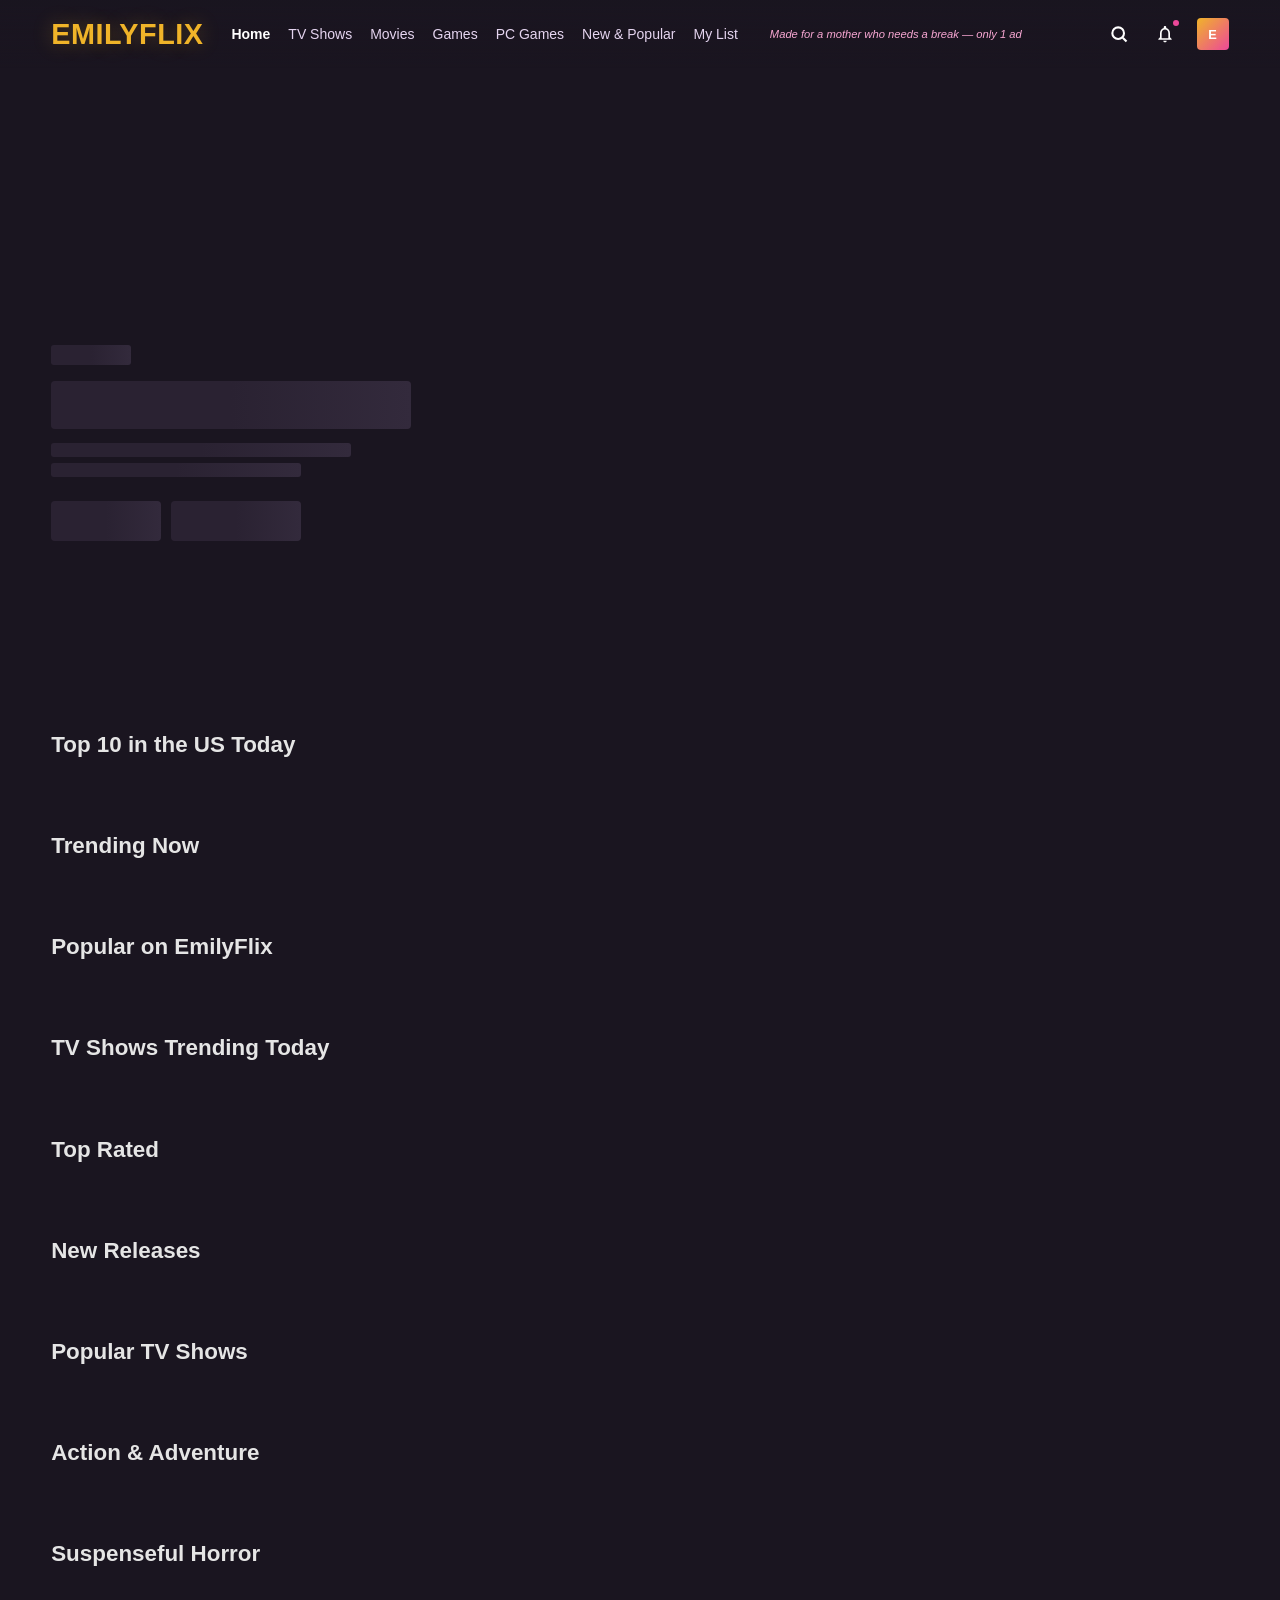
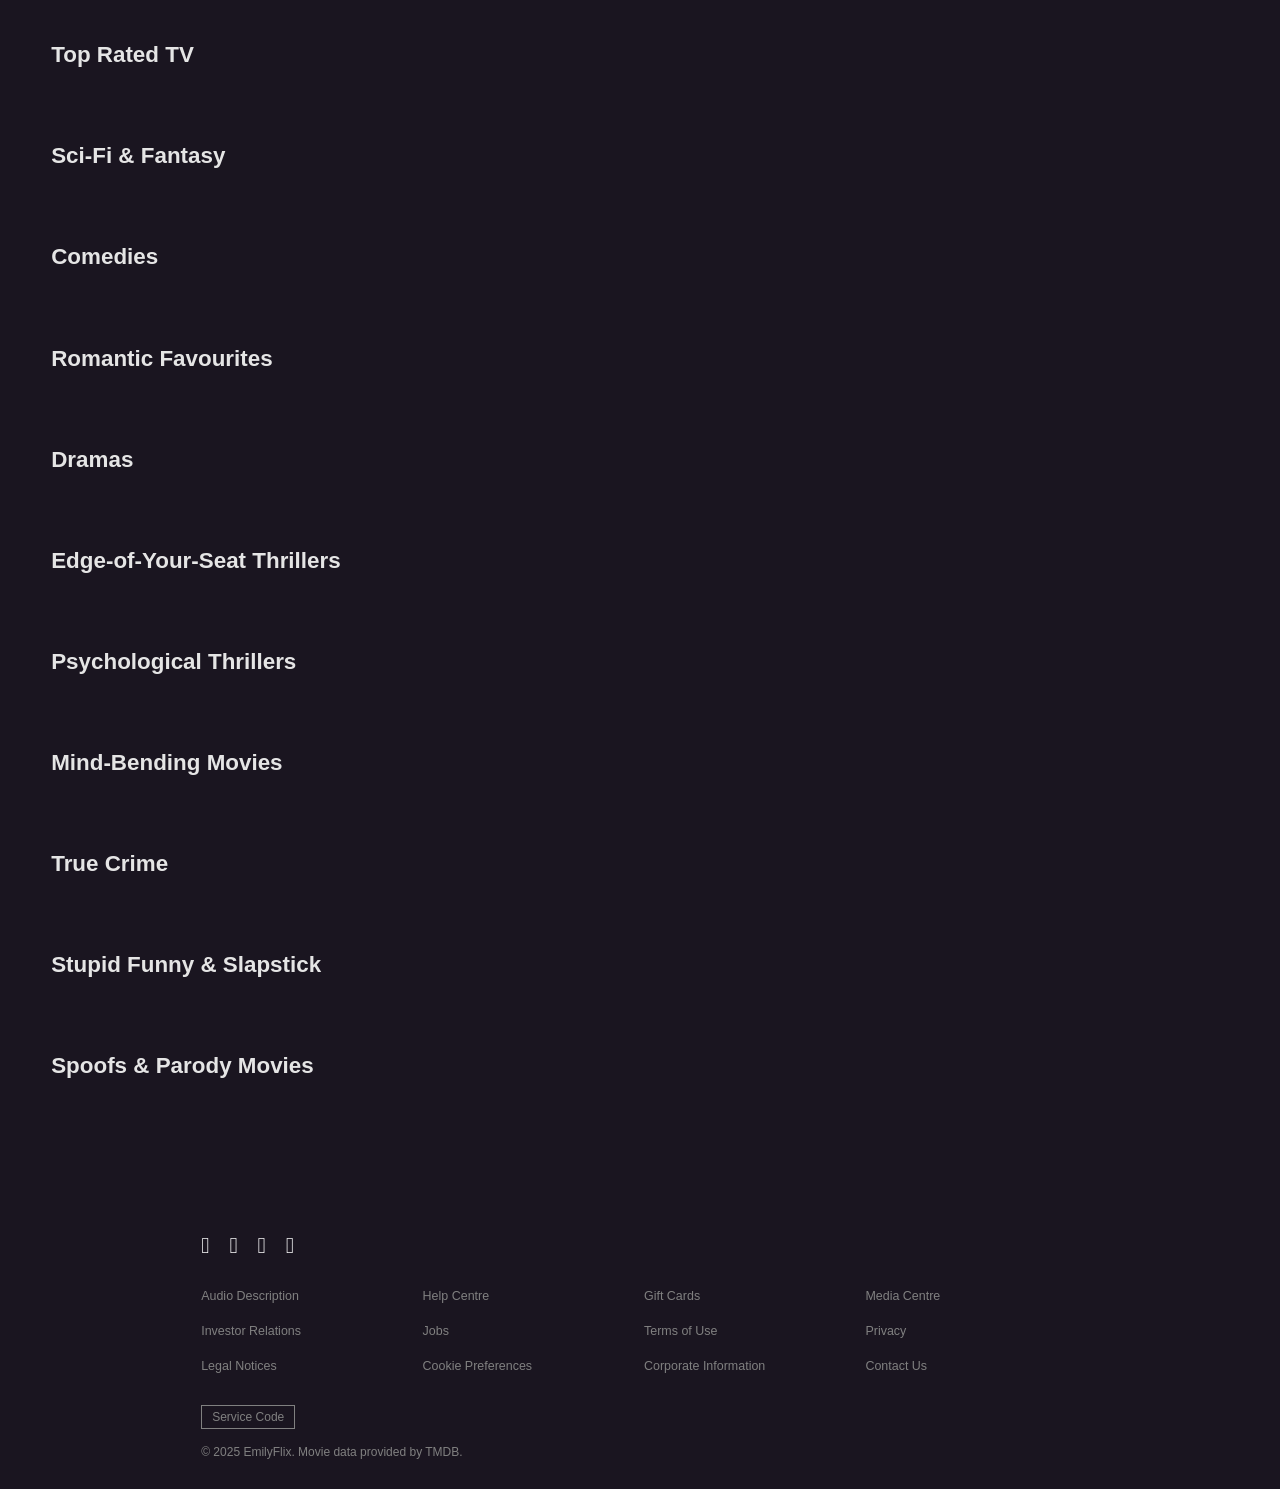
<file: index.html>
<!DOCTYPE html>
<html lang="en">
<head>
  <meta charset="UTF-8">
  <meta name="viewport" content="width=device-width, initial-scale=1.0">
  <title>EmilyFlix — Stream Anything Free</title>
  <meta name="description" content="Stream thousands of movies and TV shows for free on EmilyFlix. No signup required.">
  <link rel="stylesheet" href="css/style.css">
  <link rel="icon" href="data:image/svg+xml,<svg xmlns='http://www.w3.org/2000/svg' viewBox='0 0 100 100'><text y='.9em' font-size='90'>🎬</text></svg>">
</head>
<body>

<!-- NAVBAR -->
<nav class="navbar navbar-gradient" id="navbar">
  <div class="navbar-left">
    <a href="index.html" class="logo">EmilyFlix</a>
    <ul class="nav-links">
      <li><a href="index.html" class="active">Home</a></li>
      <li><a href="tv.html">TV Shows</a></li>
      <li><a href="movies.html">Movies</a></li>
      <li><a href="games.html">Games</a></li>
      <li><a href="pc-games.html">PC Games</a></li>
      <li><a href="movies.html?genre=28">New &amp; Popular</a></li>
      <li><a href="mylist.html">My List</a></li>
    </ul>
    <span class="tagline">Made for a mother who needs a break — only 1 ad</span>
  </div>
  <div class="navbar-right">
    <button class="search-btn" id="searchToggle" title="Search">
      <svg width="20" height="20" viewBox="0 0 24 24" fill="none" stroke="currentColor" stroke-width="2.5"><circle cx="11" cy="11" r="7"/><line x1="16.5" y1="16.5" x2="21" y2="21"/></svg>
    </button>
    <button class="nav-icon-btn" title="Notifications">
      <svg width="20" height="20" viewBox="0 0 24 24" fill="currentColor"><path d="M12 22c1.1 0 2-.9 2-2h-4c0 1.1.9 2 2 2zm6-6v-5c0-3.07-1.63-5.64-4.5-6.32V4c0-.83-.67-1.5-1.5-1.5s-1.5.67-1.5 1.5v.68C7.64 5.36 6 7.92 6 11v5l-2 2v1h16v-1l-2-2zm-2 1H8v-6c0-2.48 1.51-4.5 4-4.5s4 2.02 4 4.5v6z"/></svg>
      <span class="notification-dot"></span>
    </button>
    <div class="profile-avatar" title="Emily">E</div>
  </div>
</nav>

<!-- SEARCH OVERLAY -->
<div class="search-overlay" id="searchOverlay">
  <button class="search-close" id="searchClose">&#10005;</button>
  <div class="search-box">
    <span class="search-icon-inside">
      <svg width="18" height="18" viewBox="0 0 24 24" fill="none" stroke="#999" stroke-width="2.5"><circle cx="11" cy="11" r="7"/><line x1="16.5" y1="16.5" x2="21" y2="21"/></svg>
    </span>
    <input type="text" id="searchInput" placeholder="Titles, people, genres" autocomplete="off" autofocus>
  </div>
  <div class="search-results-grid" id="searchResults"></div>
</div>

<!-- HERO / BILLBOARD -->
<section class="hero" id="hero">
  <div class="hero-bg" id="heroBg"></div>
  <div class="hero-content" id="heroContent">
    <div class="skeleton" style="width:80px;height:20px;border-radius:3px;margin-bottom:16px;"></div>
    <div class="skeleton" style="width:400px;max-width:90%;height:48px;border-radius:4px;margin-bottom:14px;"></div>
    <div class="skeleton" style="width:300px;max-width:80%;height:14px;border-radius:3px;margin-bottom:6px;"></div>
    <div class="skeleton" style="width:250px;max-width:70%;height:14px;border-radius:3px;margin-bottom:24px;"></div>
    <div style="display:flex;gap:10px;">
      <div class="skeleton" style="width:110px;height:40px;border-radius:4px;"></div>
      <div class="skeleton" style="width:130px;height:40px;border-radius:4px;"></div>
    </div>
  </div>
  <div class="hero-indicators" id="heroIndicators"></div>
</section>

<!-- MAIN CONTENT -->
<main id="mainContent">
  <!-- Sections injected by JS -->
</main>

<!-- MODAL -->
<div class="modal-overlay" id="modal"></div>

<!-- FOOTER -->
<footer>
  <div class="footer-social">
    <a href="#" title="Facebook">&#xf09a;</a>
    <a href="#" title="Instagram">&#xf16d;</a>
    <a href="#" title="Twitter">&#xf099;</a>
    <a href="#" title="YouTube">&#xf167;</a>
  </div>
  <div class="footer-links">
    <a href="#">Audio Description</a>
    <a href="#">Help Centre</a>
    <a href="#">Gift Cards</a>
    <a href="#">Media Centre</a>
    <a href="#">Investor Relations</a>
    <a href="#">Jobs</a>
    <a href="#">Terms of Use</a>
    <a href="#">Privacy</a>
    <a href="#">Legal Notices</a>
    <a href="#">Cookie Preferences</a>
    <a href="#">Corporate Information</a>
    <a href="#">Contact Us</a>
  </div>
  <button class="footer-service-code">Service Code</button>
  <div class="footer-bottom">
    <p>&copy; 2025 EmilyFlix. Movie data provided by TMDB.</p>
  </div>
</footer>

<script src="js/config.js"></script>
<script src="js/api.js?v=2"></script>
<script src="js/ui.js?v=2"></script>
<script>
// ===== HERO =====
const heroMovies = [];
let heroIndex = 0;
let heroTimer = null;

async function loadHero() {
  const data = await API.trending();
  if (!data || !data.results) return;

  const streamable = data.results.slice(0, 5);
  if (streamable.length === 0) return;

  heroMovies.push(...streamable);
  renderHeroIndicators();
  setHero(0);
  startHeroTimer();
}

function setHero(index) {
  heroIndex = index;
  const movie = heroMovies[index];
  if (!movie) return;

  const bg = document.getElementById('heroBg');
  const content = document.getElementById('heroContent');
  const backdropUrl = API.backdrop(movie.backdrop_path || movie.poster_path, 'original');
  const matchPct = Math.round((movie.vote_average || 0) * 10);
  const year = API.getYear(movie.release_date);
  const genres = API.genreNames(movie.genre_ids || []);

  bg.style.backgroundImage = `url(${backdropUrl})`;

  // Generate a maturity rating from genre
  const maturityRating = getMaturityRating(movie.genre_ids || []);

  content.innerHTML = `
    <div class="hero-badge">
      <span class="hero-badge-icon">N</span> S E R I E S
    </div>
    <h1 class="hero-title">${movie.title || 'Unknown Title'}</h1>
    <div class="hero-meta">
      <span class="hero-match">${matchPct}% Match</span>
      <span class="hero-year">${year}</span>
      <span class="maturity-badge">${maturityRating}</span>
      ${genres.slice(0, 2).map(g => `<span style="color:#bcbcbc;">${g}</span>`).join('<span style="color:#555;"> &bull; </span>')}
    </div>
    <p class="hero-description">${movie.overview || ''}</p>
    <div class="hero-buttons">
      <a href="watch.html?id=${movie.id}" class="btn btn-play">
        <svg width="18" height="18" viewBox="0 0 24 24" fill="#111"><polygon points="4,2 20,12 4,22"/></svg>
        Play
      </a>
      <button class="btn btn-info" onclick="Modal.open(${movie.id})">
        <svg width="18" height="18" viewBox="0 0 24 24" fill="currentColor"><circle cx="12" cy="12" r="10" fill="none" stroke="currentColor" stroke-width="2"/><line x1="12" y1="16" x2="12" y2="12" stroke="currentColor" stroke-width="2"/><circle cx="12" cy="8" r="1"/></svg>
        More Info
      </button>
    </div>
  `;

  // Update indicators
  document.querySelectorAll('.hero-dot').forEach((dot, i) => {
    dot.classList.toggle('active', i === index);
  });
}

function getMaturityRating(genreIds) {
  if (genreIds.includes(27) || genreIds.includes(53)) return 'TV-MA';
  if (genreIds.includes(10751) || genreIds.includes(16)) return 'PG';
  if (genreIds.includes(28) || genreIds.includes(80)) return 'PG-13';
  return 'PG-13';
}

function renderHeroIndicators() {
  const container = document.getElementById('heroIndicators');
  container.innerHTML = heroMovies.map((_, i) => `
    <div class="hero-dot${i === 0 ? ' active' : ''}" onclick="setHero(${i}); resetHeroTimer();"></div>
  `).join('');
}

function startHeroTimer() {
  heroTimer = setInterval(() => {
    const next = (heroIndex + 1) % heroMovies.length;
    setHero(next);
  }, 8000);
}

function resetHeroTimer() {
  clearInterval(heroTimer);
  startHeroTimer();
}

// ===== SECTIONS =====
async function loadSections() {
  const container = document.getElementById('mainContent');

  // Top 10 row
  await renderTop10(container);

  await UI.renderSection(container, 'Trending Now', () => API.trending(), false);
  await UI.renderSection(container, 'Popular on EmilyFlix', () => API.popular(), false);
  await UI.renderSection(container, 'TV Shows Trending Today', () => API.trendingTV().then(d => { if(d&&d.results) d.results.forEach(r=>r.media_type='tv'); return d; }), false);
  await UI.renderSection(container, 'Top Rated', () => API.topRated(), false);
  await UI.renderSection(container, 'New Releases', () => API.recentlyStreaming(), true);
  await UI.renderSection(container, 'Popular TV Shows', () => API.popularTV().then(d => { if(d&&d.results) d.results.forEach(r=>r.media_type='tv'); return d; }), false);
  await UI.renderSection(container, 'Action & Adventure', () => API.byGenre(28), false);
  await UI.renderSection(container, 'Suspenseful Horror', () => API.byGenre(27), false);
  await UI.renderSection(container, 'Top Rated TV', () => API.topRatedTV().then(d => { if(d&&d.results) d.results.forEach(r=>r.media_type='tv'); return d; }), false);
  await UI.renderSection(container, 'Sci-Fi & Fantasy', () => API.byGenre(878), false);
  await UI.renderSection(container, 'Comedies', () => API.byGenre(35), false);
  await UI.renderSection(container, 'Romantic Favourites', () => API.byGenre(10749), false);
  await UI.renderSection(container, 'Dramas', () => API.byGenre(18), false);
  await UI.renderSection(container, 'Edge-of-Your-Seat Thrillers', () => API.byGenre(53), false);

  // Psychological Thriller section
  await UI.renderSection(container, 'Psychological Thrillers', () => API.psychThrillers(), false);
  await UI.renderSection(container, 'Mind-Bending Movies', () => API.mindBending(), false);
  await UI.renderSection(container, 'True Crime', () => API.trueCrime(), false);

  // Slapstick & Stupid Funny — curated list of classic comedy films
  await UI.renderSection(container, 'Stupid Funny & Slapstick', () => API.discover({
    with_genres: '35',
    with_keywords: '9673|5765|245863',
    sort_by: 'vote_count.desc',
    'vote_average.gte': 5.5
  }), false);

  // Spoof & Parody Movies
  await UI.renderSection(container, 'Spoofs & Parody Movies', () => API.discover({
    with_genres: '35',
    with_keywords: '9823|3505',
    sort_by: 'vote_count.desc'
  }), false);
}

// ===== TOP 10 ROW =====
async function renderTop10(container) {
  const section = document.createElement('div');
  section.className = 'section';
  section.innerHTML = `
    <div class="section-title">Top 10 in the US Today</div>
    <div class="carousel-wrapper">
      <button class="carousel-btn prev">&lsaquo;</button>
      <div class="carousel" id="top10Carousel">
        ${Array.from({length: 6}, () => '<div class="skeleton" style="width:180px;height:250px;border-radius:4px;flex-shrink:0;"></div>').join('')}
      </div>
      <button class="carousel-btn next">&rsaquo;</button>
    </div>
  `;
  container.appendChild(section);
  UI.setupCarousel(section.querySelector('.carousel-wrapper'));

  const data = await API.trending();
  const carousel = document.getElementById('top10Carousel');
  carousel.innerHTML = '';

  if (data && data.results) {
    data.results.slice(0, 10).forEach((movie, idx) => {
      const el = document.createElement('div');
      el.className = 'top10-card';
      el.innerHTML = `
        <span class="top10-rank">${idx + 1}</span>
        <img src="${API.img(movie.poster_path, 'w342')}" alt="${movie.title || movie.name || ''}" loading="lazy"
             onerror="this.src='https://via.placeholder.com/342x513/1a1a1a/555?text=No+Image'">
      `;
      el.addEventListener('click', () => Modal.open(movie.id));
      carousel.appendChild(el);
    });
  }
}

// ===== SEARCH =====
let searchTimer = null;

document.getElementById('searchToggle').addEventListener('click', () => {
  document.getElementById('searchOverlay').classList.add('active');
  document.getElementById('searchInput').focus();
});

document.getElementById('searchClose').addEventListener('click', () => {
  document.getElementById('searchOverlay').classList.remove('active');
});

document.getElementById('searchInput').addEventListener('input', (e) => {
  clearTimeout(searchTimer);
  const q = e.target.value.trim();
  if (!q) {
    document.getElementById('searchResults').innerHTML = '';
    return;
  }
  searchTimer = setTimeout(() => doSearch(q), 400);
});

async function doSearch(query) {
  const container = document.getElementById('searchResults');
  container.innerHTML = '<div class="spinner" style="margin:20px auto;grid-column:1/-1;"></div>';

  const data = await API.searchMulti(query);
  container.innerHTML = '';

  if (!data || !data.results || data.results.length === 0) {
    container.innerHTML = '<p style="color:#999;text-align:center;grid-column:1/-1;padding:20px;">No results found.</p>';
    return;
  }

  data.results.slice(0, 18).forEach(item => {
    container.appendChild(UI.card(item));
  });
}

// Keyboard shortcut: / to open search
document.addEventListener('keydown', (e) => {
  if (e.key === '/' && !e.target.matches('input, textarea')) {
    e.preventDefault();
    document.getElementById('searchOverlay').classList.add('active');
    document.getElementById('searchInput').focus();
  }
});

// ===== INIT =====
UI.initNavbar();
Modal.init();
loadHero();
loadSections();
</script>
</body>
</html>
</file>
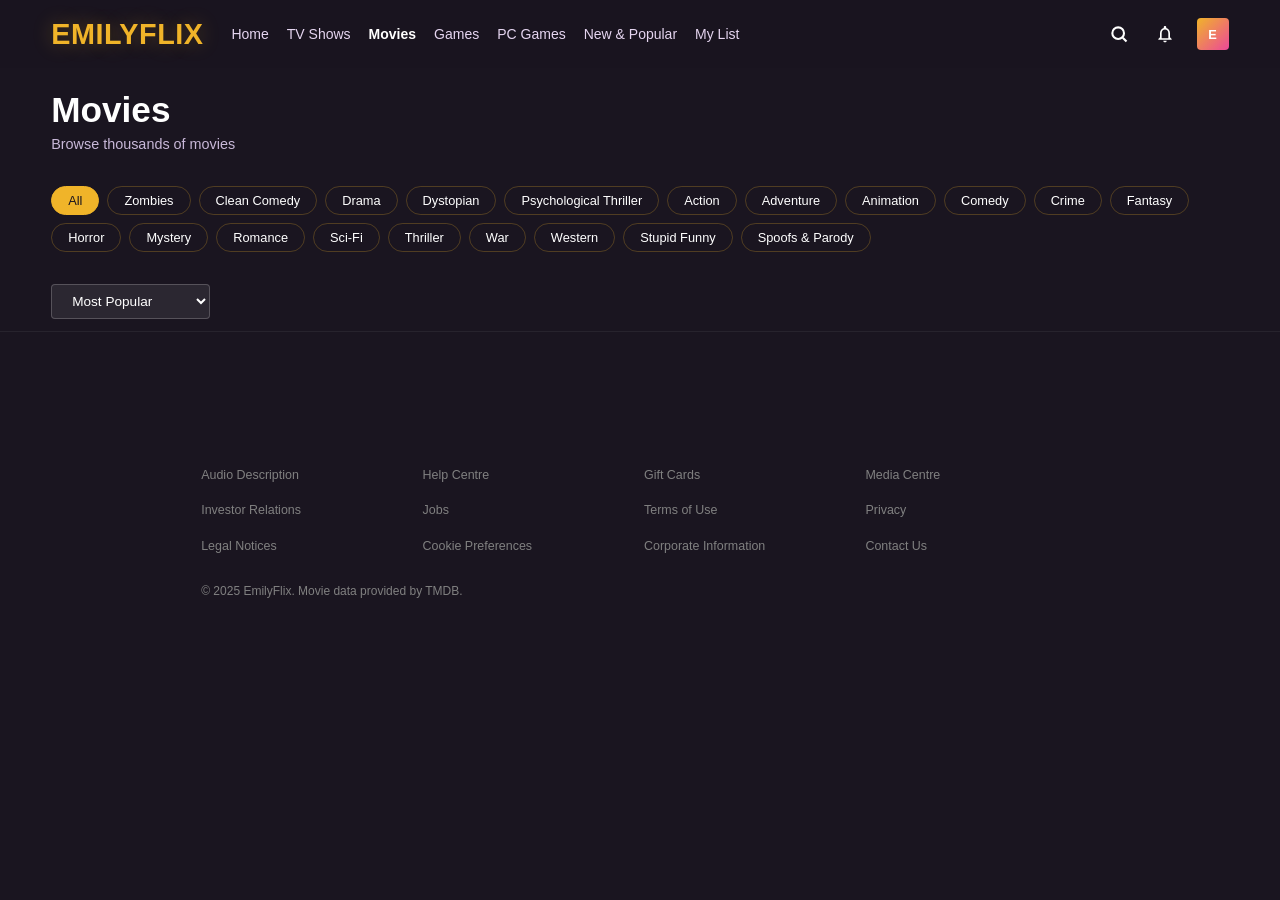
<file: movies.html>
<!DOCTYPE html>
<html lang="en">
<head>
  <meta charset="UTF-8">
  <meta name="viewport" content="width=device-width, initial-scale=1.0">
  <title>Movies — EmilyFlix</title>
  <link rel="stylesheet" href="css/style.css">
  <link rel="icon" href="data:image/svg+xml,<svg xmlns='http://www.w3.org/2000/svg' viewBox='0 0 100 100'><text y='.9em' font-size='90'>🎬</text></svg>">
  <style>
    .filter-bar {
      position: sticky;
      top: 68px;
      background: var(--dark);
      z-index: 100;
      padding: 12px 4%;
      border-bottom: 1px solid rgba(255,255,255,0.06);
      display: flex;
      align-items: center;
      gap: 12px;
      flex-wrap: wrap;
    }
    .sort-select {
      background: rgba(255,255,255,0.08);
      border: 1px solid rgba(255,255,255,0.2);
      color: var(--white);
      padding: 8px 16px;
      border-radius: 4px;
      font-size: 0.85rem;
      cursor: pointer;
      outline: none;
      font-family: inherit;
    }
    .sort-select:focus { border-color: rgba(255,255,255,0.5); }
    .sort-select option { background: var(--dark2); }
    .results-count {
      color: #808080;
      font-size: 0.85rem;
      margin-left: auto;
    }
    .load-more-btn {
      display: block;
      margin: 60px auto 40px;
      padding: 12px 40px;
      background: transparent;
      border: 1px solid rgba(255,255,255,0.3);
      color: var(--white);
      border-radius: 4px;
      font-size: 0.9rem;
      font-weight: 500;
      cursor: pointer;
      transition: all 0.2s;
      font-family: inherit;
    }
    .load-more-btn:hover {
      background: rgba(255,255,255,0.1);
      border-color: rgba(255,255,255,0.6);
    }
  </style>
</head>
<body>

<!-- NAVBAR -->
<nav class="navbar solid" id="navbar">
  <div class="navbar-left">
    <a href="index.html" class="logo">EmilyFlix</a>
    <ul class="nav-links">
      <li><a href="index.html">Home</a></li>
      <li><a href="tv.html">TV Shows</a></li>
      <li><a href="movies.html" class="active">Movies</a></li>
      <li><a href="games.html">Games</a></li>
      <li><a href="pc-games.html">PC Games</a></li>
      <li><a href="movies.html?genre=28">New &amp; Popular</a></li>
      <li><a href="mylist.html">My List</a></li>
    </ul>
  </div>
  <div class="navbar-right">
    <button class="search-btn" id="searchToggle" title="Search">
      <svg width="20" height="20" viewBox="0 0 24 24" fill="none" stroke="currentColor" stroke-width="2.5"><circle cx="11" cy="11" r="7"/><line x1="16.5" y1="16.5" x2="21" y2="21"/></svg>
    </button>
    <button class="nav-icon-btn" title="Notifications">
      <svg width="20" height="20" viewBox="0 0 24 24" fill="currentColor"><path d="M12 22c1.1 0 2-.9 2-2h-4c0 1.1.9 2 2 2zm6-6v-5c0-3.07-1.63-5.64-4.5-6.32V4c0-.83-.67-1.5-1.5-1.5s-1.5.67-1.5 1.5v.68C7.64 5.36 6 7.92 6 11v5l-2 2v1h16v-1l-2-2zm-2 1H8v-6c0-2.48 1.51-4.5 4-4.5s4 2.02 4 4.5v6z"/></svg>
    </button>
    <div class="profile-avatar" title="Emily">E</div>
  </div>
</nav>

<!-- SEARCH OVERLAY -->
<div class="search-overlay" id="searchOverlay">
  <button class="search-close" id="searchClose">&#10005;</button>
  <div class="search-box">
    <span class="search-icon-inside">
      <svg width="18" height="18" viewBox="0 0 24 24" fill="none" stroke="#999" stroke-width="2.5"><circle cx="11" cy="11" r="7"/><line x1="16.5" y1="16.5" x2="21" y2="21"/></svg>
    </span>
    <input type="text" id="searchInput" placeholder="Titles, people, genres" autocomplete="off" autofocus>
  </div>
  <div class="search-results-grid" id="searchResults"></div>
</div>

<!-- PAGE HEADER -->
<div class="page-header">
  <h1 id="pageTitle">Movies</h1>
  <p id="pageSubtitle">Browse thousands of movies</p>
</div>

<!-- GENRES -->
<div class="section" style="padding-bottom:0;">
  <div class="genres-row" id="genresRow">
    <a href="movies.html" class="genre-pill" data-genre="">All</a>
    <a href="movies.html?custom=zombies" class="genre-pill" data-custom="zombies">Zombies</a>
    <a href="movies.html?custom=clean-comedy" class="genre-pill" data-custom="clean-comedy">Clean Comedy</a>
    <a href="movies.html?genre=18" class="genre-pill" data-genre="18">Drama</a>
    <a href="movies.html?custom=dystopian" class="genre-pill" data-custom="dystopian">Dystopian</a>
    <a href="movies.html?custom=psych-thriller" class="genre-pill" data-custom="psych-thriller">Psychological Thriller</a>
    <a href="movies.html?genre=28" class="genre-pill" data-genre="28">Action</a>
    <a href="movies.html?genre=12" class="genre-pill" data-genre="12">Adventure</a>
    <a href="movies.html?genre=16" class="genre-pill" data-genre="16">Animation</a>
    <a href="movies.html?genre=35" class="genre-pill" data-genre="35">Comedy</a>
    <a href="movies.html?genre=80" class="genre-pill" data-genre="80">Crime</a>
    <a href="movies.html?genre=14" class="genre-pill" data-genre="14">Fantasy</a>
    <a href="movies.html?genre=27" class="genre-pill" data-genre="27">Horror</a>
    <a href="movies.html?genre=9648" class="genre-pill" data-genre="9648">Mystery</a>
    <a href="movies.html?genre=10749" class="genre-pill" data-genre="10749">Romance</a>
    <a href="movies.html?genre=878" class="genre-pill" data-genre="878">Sci-Fi</a>
    <a href="movies.html?genre=53" class="genre-pill" data-genre="53">Thriller</a>
    <a href="movies.html?genre=10752" class="genre-pill" data-genre="10752">War</a>
    <a href="movies.html?genre=37" class="genre-pill" data-genre="37">Western</a>
    <a href="movies.html?custom=slapstick" class="genre-pill" data-custom="slapstick">Stupid Funny</a>
    <a href="movies.html?custom=parody" class="genre-pill" data-custom="parody">Spoofs & Parody</a>
  </div>
</div>

<!-- FILTER BAR -->
<div class="filter-bar">
  <select class="sort-select" id="sortSelect">
    <option value="popularity.desc">Most Popular</option>
    <option value="vote_average.desc">Top Rated</option>
    <option value="release_date.desc">Newest First</option>
    <option value="release_date.asc">Oldest First</option>
    <option value="revenue.desc">Highest Grossing</option>
  </select>
  <span class="results-count" id="resultsCount"></span>
</div>

<!-- MOVIES GRID -->
<div class="movies-grid" id="moviesGrid">
</div>

<button class="load-more-btn" id="loadMoreBtn" style="display:none;">Load More</button>

<!-- MODAL -->
<div class="modal-overlay" id="modal"></div>

<!-- FOOTER -->
<footer>
  <div class="footer-links">
    <a href="#">Audio Description</a>
    <a href="#">Help Centre</a>
    <a href="#">Gift Cards</a>
    <a href="#">Media Centre</a>
    <a href="#">Investor Relations</a>
    <a href="#">Jobs</a>
    <a href="#">Terms of Use</a>
    <a href="#">Privacy</a>
    <a href="#">Legal Notices</a>
    <a href="#">Cookie Preferences</a>
    <a href="#">Corporate Information</a>
    <a href="#">Contact Us</a>
  </div>
  <div class="footer-bottom">
    <p>&copy; 2025 EmilyFlix. Movie data provided by TMDB.</p>
  </div>
</footer>

<script src="js/config.js"></script>
<script src="js/api.js?v=2"></script>
<script src="js/ui.js?v=2"></script>
<script>
const params = new URLSearchParams(window.location.search);
const genreId = params.get('genre') || '';
const customGenre = params.get('custom') || '';
let currentPage = 1;
let totalPages = 1;
let currentSort = 'popularity.desc';

// Custom genre config
const CUSTOM_GENRES = {
  'zombies': { name: 'Zombies', keywords: '12377' },
  'clean-comedy': { name: 'Clean Comedy', genre: '35', withoutGenres: '27,53,80', certLte: 'PG-13' },
  'dystopian': { name: 'Dystopian', keywords: '4565|161176' },
  'psych-thriller': { name: 'Psychological Thriller', genre: '53', keywords: '11949|6075' },
  'slapstick': { name: 'Stupid Funny & Slapstick', genre: '35', keywords: '9673|5765|245863|167541' },
  'parody': { name: 'Spoofs & Parody', genre: '35', keywords: '9823|3505|241790' }
};

// Highlight active genre pill
document.querySelectorAll('.genre-pill').forEach(pill => {
  if (customGenre && pill.dataset.custom === customGenre) {
    pill.classList.add('active');
  } else if (!customGenre && pill.dataset.genre === genreId) {
    pill.classList.add('active');
  }
});

// Update page title
if (customGenre && CUSTOM_GENRES[customGenre]) {
  const name = CUSTOM_GENRES[customGenre].name;
  document.getElementById('pageTitle').textContent = name + ' Movies';
  document.getElementById('pageSubtitle').textContent = `Browse ${name} movies`;
  document.title = `${name} Movies — EmilyFlix`;
} else if (genreId && GENRES[parseInt(genreId)]) {
  const name = GENRES[parseInt(genreId)];
  document.getElementById('pageTitle').textContent = name + ' Movies';
  document.getElementById('pageSubtitle').textContent = `Browse ${name} movies`;
  document.title = `${name} Movies — EmilyFlix`;
}

async function fetchMovies(page = 1, append = false) {
  const grid = document.getElementById('moviesGrid');

  if (!append) {
    grid.innerHTML = Array.from({length: 18}, () =>
      `<div class="skeleton" style="aspect-ratio:2/3;border-radius:4px;"></div>`
    ).join('');
  }

  const cutoff = API.streamingCutoffDate();
  const baseParams = {
    page,
    sort_by: currentSort,
    'release_date.lte': cutoff,
    'vote_count.gte': 30
  };

  let data;
  if (customGenre && CUSTOM_GENRES[customGenre]) {
    const cfg = CUSTOM_GENRES[customGenre];
    const discoverParams = { ...baseParams };
    if (cfg.genre) discoverParams.with_genres = cfg.genre;
    if (cfg.keywords) discoverParams.with_keywords = cfg.keywords;
    if (cfg.withoutGenres) discoverParams.without_genres = cfg.withoutGenres;
    if (cfg.certLte) {
      discoverParams.certification_country = 'US';
      discoverParams['certification.lte'] = cfg.certLte;
    }
    data = await API.fetch('/discover/movie', discoverParams);
  } else if (genreId) {
    data = await API.fetch('/discover/movie', {
      ...baseParams,
      with_genres: genreId
    });
  } else {
    if (currentSort === 'vote_average.desc') {
      data = await API.fetch('/discover/movie', {
        ...baseParams,
        'vote_count.gte': 500
      });
    } else {
      data = await API.fetch('/discover/movie', baseParams);
    }
  }

  if (!append) grid.innerHTML = '';

  if (data && data.results) {
    totalPages = data.total_pages;
    document.getElementById('resultsCount').textContent =
      `${(data.total_results || 0).toLocaleString()} movies`;

    data.results.forEach(movie => {
      const card = UI.card(movie);
      card.style.minWidth = 'unset';
      card.style.flex = 'unset';
      grid.appendChild(card);
    });

    const loadBtn = document.getElementById('loadMoreBtn');
    loadBtn.style.display = currentPage < Math.min(totalPages, 20) ? 'block' : 'none';
  }
}

document.getElementById('sortSelect').addEventListener('change', (e) => {
  currentSort = e.target.value;
  currentPage = 1;
  fetchMovies(1, false);
});

document.getElementById('loadMoreBtn').addEventListener('click', () => {
  currentPage++;
  fetchMovies(currentPage, true);
  document.getElementById('loadMoreBtn').style.display = 'none';
});

// Search
document.getElementById('searchToggle').addEventListener('click', () => {
  document.getElementById('searchOverlay').classList.add('active');
  document.getElementById('searchInput').focus();
});
document.getElementById('searchClose').addEventListener('click', () => {
  document.getElementById('searchOverlay').classList.remove('active');
});
let searchTimer = null;
document.getElementById('searchInput').addEventListener('input', async (e) => {
  clearTimeout(searchTimer);
  const q = e.target.value.trim();
  if (!q) { document.getElementById('searchResults').innerHTML = ''; return; }
  searchTimer = setTimeout(async () => {
    const data = await API.search(q);
    const container = document.getElementById('searchResults');
    container.innerHTML = '';
    if (data?.results) {
      data.results.slice(0, 18).forEach(m => container.appendChild(UI.card(m)));
    }
  }, 400);
});

// Keyboard shortcut
document.addEventListener('keydown', (e) => {
  if (e.key === '/' && !e.target.matches('input, textarea')) {
    e.preventDefault();
    document.getElementById('searchOverlay').classList.add('active');
    document.getElementById('searchInput').focus();
  }
});

Modal.init();
fetchMovies(1);
</script>
</body>
</html>
</file>
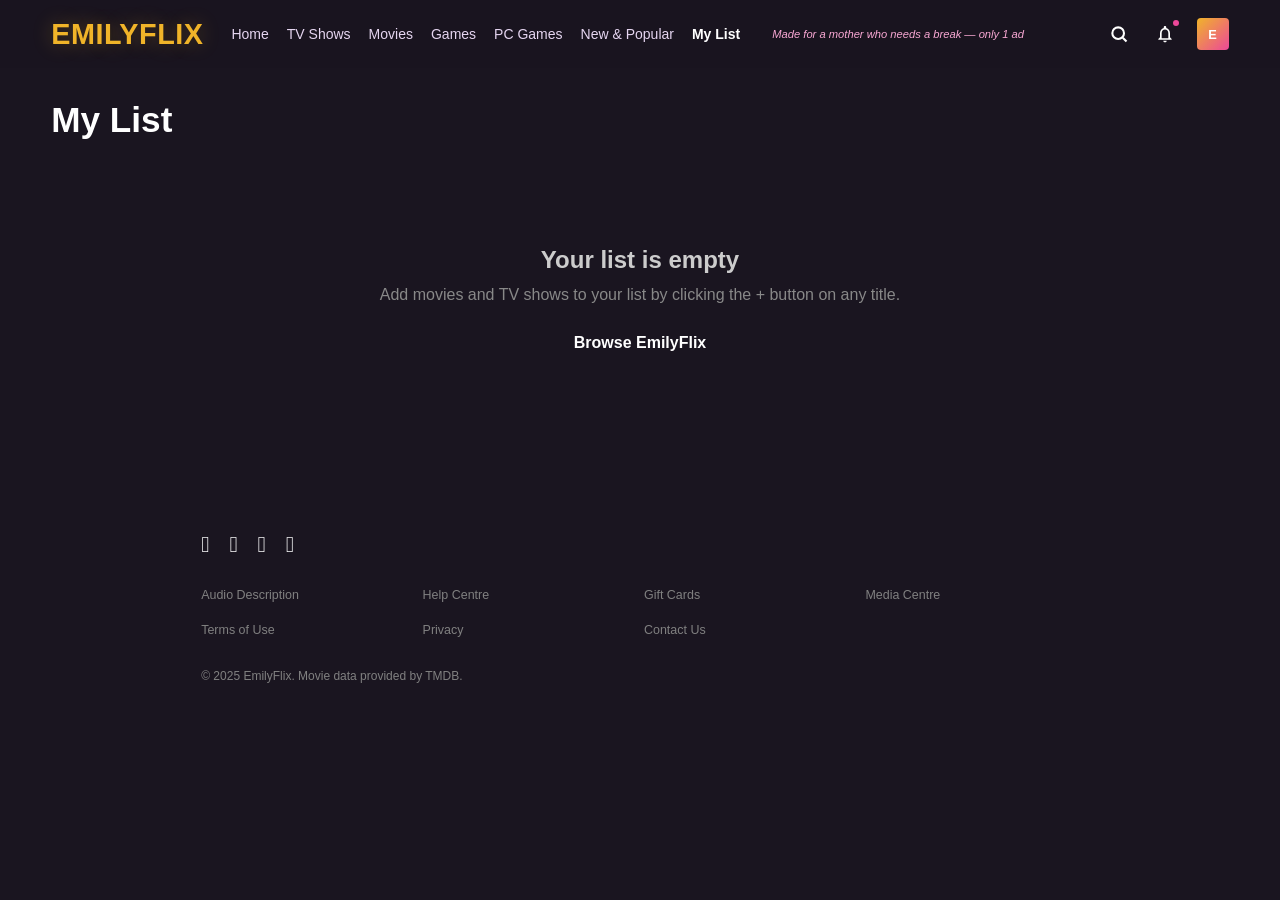
<file: mylist.html>
<!DOCTYPE html>
<html lang="en">
<head>
  <meta charset="UTF-8">
  <meta name="viewport" content="width=device-width, initial-scale=1.0">
  <title>My List — EmilyFlix</title>
  <link rel="stylesheet" href="css/style.css">
  <link rel="icon" href="data:image/svg+xml,<svg xmlns='http://www.w3.org/2000/svg' viewBox='0 0 100 100'><text y='.9em' font-size='90'>🎬</text></svg>">
  <style>
    .mylist-header {
      padding: 100px 4% 20px;
    }
    .mylist-header h1 {
      font-size: 2.2rem;
      font-weight: 700;
    }
    .mylist-header p {
      color: #999;
      margin-top: 6px;
      font-size: 0.95rem;
    }
    .mylist-grid {
      display: grid;
      grid-template-columns: repeat(auto-fill, minmax(160px, 1fr));
      gap: 16px;
      padding: 10px 4% 60px;
    }
    .mylist-empty {
      text-align: center;
      padding: 80px 20px;
      color: #888;
    }
    .mylist-empty h2 {
      font-size: 1.5rem;
      margin-bottom: 12px;
      color: #ccc;
    }
    .mylist-empty p { font-size: 1rem; }
    .mylist-empty a {
      display: inline-block;
      margin-top: 20px;
      padding: 10px 28px;
      background: var(--red);
      color: #fff;
      border-radius: 4px;
      text-decoration: none;
      font-weight: 700;
    }
    @media (max-width: 600px) {
      .mylist-grid { grid-template-columns: repeat(auto-fill, minmax(120px, 1fr)); gap: 10px; }
      .mylist-header h1 { font-size: 1.5rem; }
    }
  </style>
</head>
<body>

<!-- NAVBAR -->
<nav class="navbar navbar-gradient solid" id="navbar">
  <div class="navbar-left">
    <a href="index.html" class="logo">EmilyFlix</a>
    <ul class="nav-links">
      <li><a href="index.html">Home</a></li>
      <li><a href="tv.html">TV Shows</a></li>
      <li><a href="movies.html">Movies</a></li>
      <li><a href="games.html">Games</a></li>
      <li><a href="pc-games.html">PC Games</a></li>
      <li><a href="movies.html?genre=28">New &amp; Popular</a></li>
      <li><a href="mylist.html" class="active">My List</a></li>
    </ul>
    <span class="tagline">Made for a mother who needs a break — only 1 ad</span>
  </div>
  <div class="navbar-right">
    <button class="search-btn" id="searchToggle" title="Search">
      <svg width="20" height="20" viewBox="0 0 24 24" fill="none" stroke="currentColor" stroke-width="2.5"><circle cx="11" cy="11" r="7"/><line x1="16.5" y1="16.5" x2="21" y2="21"/></svg>
    </button>
    <button class="nav-icon-btn" title="Notifications">
      <svg width="20" height="20" viewBox="0 0 24 24" fill="currentColor"><path d="M12 22c1.1 0 2-.9 2-2h-4c0 1.1.9 2 2 2zm6-6v-5c0-3.07-1.63-5.64-4.5-6.32V4c0-.83-.67-1.5-1.5-1.5s-1.5.67-1.5 1.5v.68C7.64 5.36 6 7.92 6 11v5l-2 2v1h16v-1l-2-2zm-2 1H8v-6c0-2.48 1.51-4.5 4-4.5s4 2.02 4 4.5v6z"/></svg>
      <span class="notification-dot"></span>
    </button>
    <div class="profile-avatar" title="Emily">E</div>
  </div>
</nav>

<!-- SEARCH OVERLAY -->
<div class="search-overlay" id="searchOverlay">
  <button class="search-close" id="searchClose">&#10005;</button>
  <div class="search-box">
    <span class="search-icon-inside">
      <svg width="18" height="18" viewBox="0 0 24 24" fill="none" stroke="#999" stroke-width="2.5"><circle cx="11" cy="11" r="7"/><line x1="16.5" y1="16.5" x2="21" y2="21"/></svg>
    </span>
    <input type="text" id="searchInput" placeholder="Titles, people, genres" autocomplete="off">
  </div>
  <div class="search-results-grid" id="searchResults"></div>
</div>

<!-- MY LIST CONTENT -->
<div class="mylist-header">
  <h1>My List</h1>
  <p id="listCount"></p>
</div>
<div id="myListContent"></div>

<!-- MODAL -->
<div class="modal-overlay" id="modal"></div>

<!-- FOOTER -->
<footer>
  <div class="footer-social">
    <a href="#" title="Facebook">&#xf09a;</a>
    <a href="#" title="Instagram">&#xf16d;</a>
    <a href="#" title="Twitter">&#xf099;</a>
    <a href="#" title="YouTube">&#xf167;</a>
  </div>
  <div class="footer-links">
    <a href="#">Audio Description</a>
    <a href="#">Help Centre</a>
    <a href="#">Gift Cards</a>
    <a href="#">Media Centre</a>
    <a href="#">Terms of Use</a>
    <a href="#">Privacy</a>
    <a href="#">Contact Us</a>
  </div>
  <div class="footer-bottom">
    <p>&copy; 2025 EmilyFlix. Movie data provided by TMDB.</p>
  </div>
</footer>

<script src="js/config.js"></script>
<script src="js/api.js?v=2"></script>
<script src="js/ui.js?v=2"></script>
<script>
UI.initNavbar();
Modal.init();

function renderMyList() {
  const items = MyList.getAll();
  const container = document.getElementById('myListContent');
  const countEl = document.getElementById('listCount');

  if (items.length === 0) {
    countEl.textContent = '';
    container.innerHTML = `
      <div class="mylist-empty">
        <h2>Your list is empty</h2>
        <p>Add movies and TV shows to your list by clicking the + button on any title.</p>
        <a href="index.html">Browse EmilyFlix</a>
      </div>
    `;
    return;
  }

  countEl.textContent = `${items.length} title${items.length !== 1 ? 's' : ''}`;
  container.innerHTML = '';
  const grid = document.createElement('div');
  grid.className = 'mylist-grid';

  items.forEach(item => {
    grid.appendChild(UI.card(item));
  });

  container.appendChild(grid);
}

renderMyList();

// Listen for storage changes (if user removes from another tab)
window.addEventListener('storage', (e) => {
  if (e.key === 'emilyflix_mylist') renderMyList();
});

// ===== SEARCH =====
let searchTimer = null;

document.getElementById('searchToggle').addEventListener('click', () => {
  document.getElementById('searchOverlay').classList.add('active');
  document.getElementById('searchInput').focus();
});

document.getElementById('searchClose').addEventListener('click', () => {
  document.getElementById('searchOverlay').classList.remove('active');
});

document.getElementById('searchInput').addEventListener('input', (e) => {
  clearTimeout(searchTimer);
  const q = e.target.value.trim();
  if (!q) {
    document.getElementById('searchResults').innerHTML = '';
    return;
  }
  searchTimer = setTimeout(() => doSearch(q), 400);
});

async function doSearch(query) {
  const container = document.getElementById('searchResults');
  container.innerHTML = '<div class="spinner" style="margin:20px auto;grid-column:1/-1;"></div>';
  const data = await API.searchMulti(query);
  container.innerHTML = '';
  if (!data || !data.results || data.results.length === 0) {
    container.innerHTML = '<p style="color:#999;text-align:center;grid-column:1/-1;padding:20px;">No results found.</p>';
    return;
  }
  data.results.slice(0, 18).forEach(item => {
    container.appendChild(UI.card(item));
  });
}

document.addEventListener('keydown', (e) => {
  if (e.key === '/' && !e.target.matches('input, textarea')) {
    e.preventDefault();
    document.getElementById('searchOverlay').classList.add('active');
    document.getElementById('searchInput').focus();
  }
});
</script>
</body>
</html>
</file>
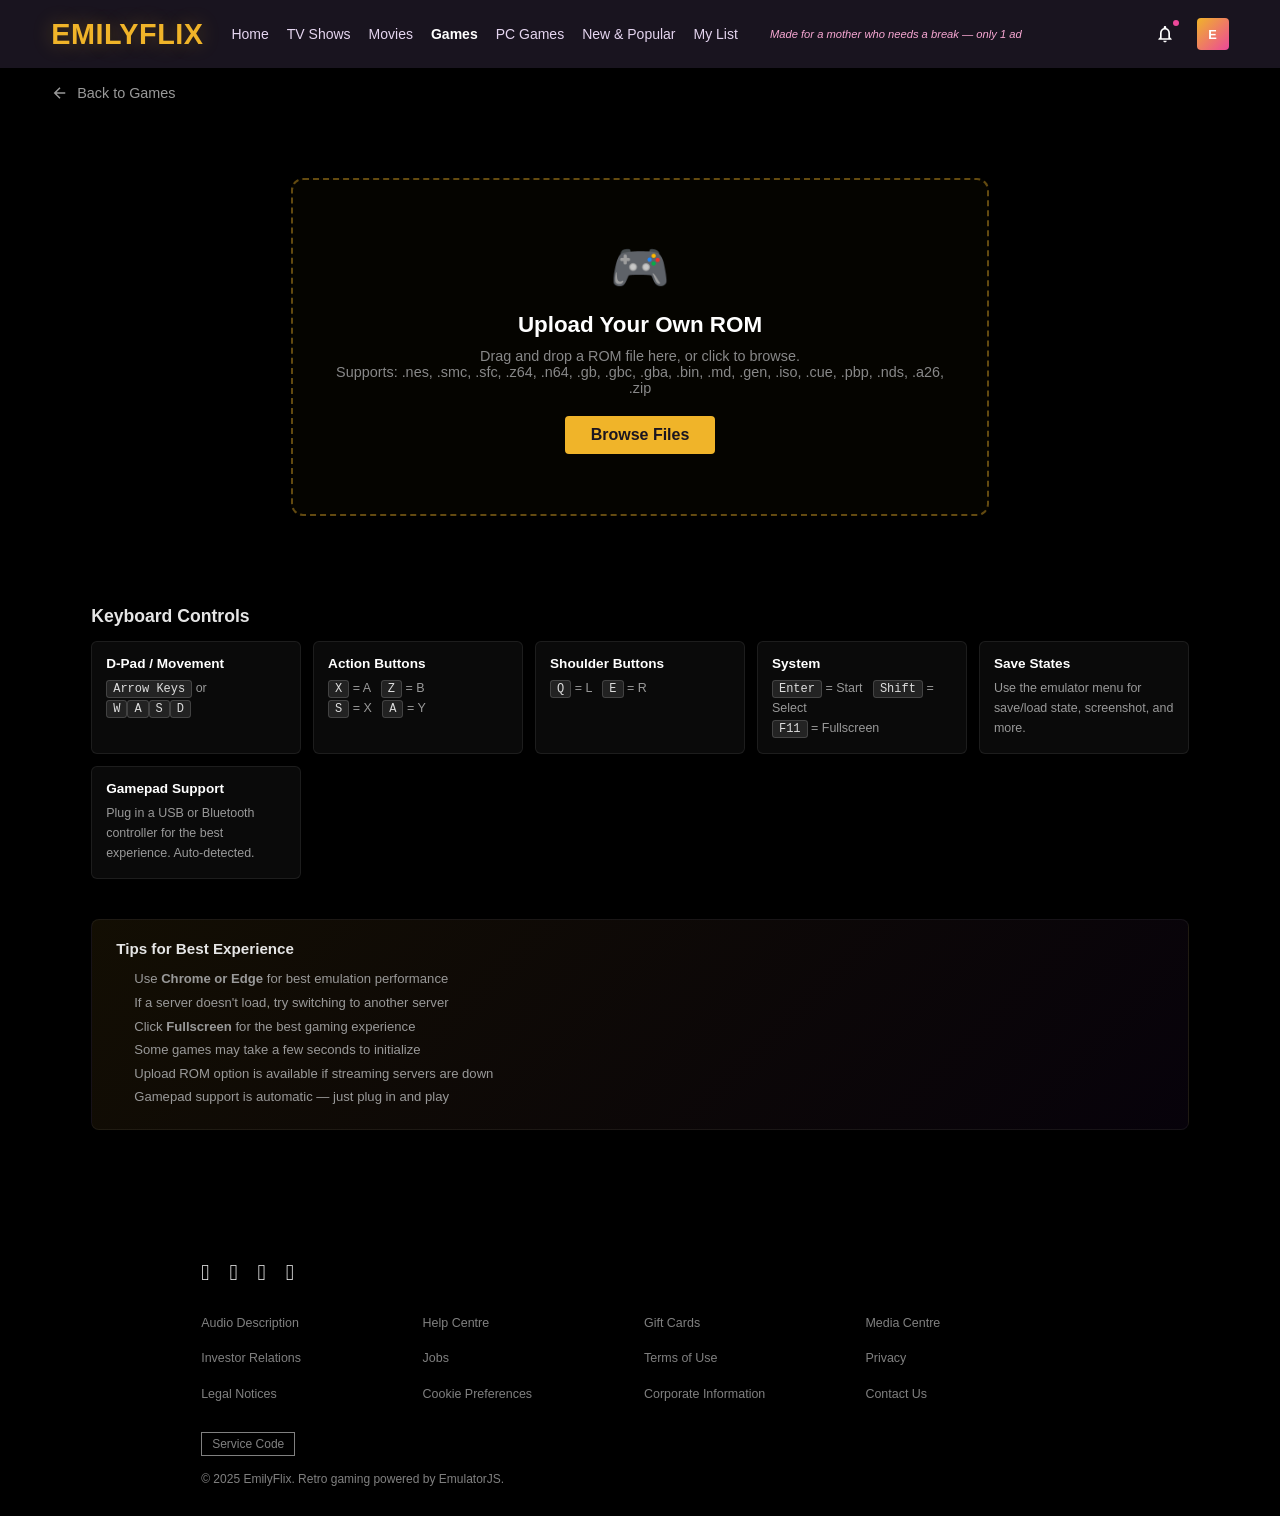
<file: play.html>
<!DOCTYPE html>
<html lang="en">
<head>
  <meta charset="UTF-8">
  <meta name="viewport" content="width=device-width, initial-scale=1.0">
  <title>Play — EmilyFlix</title>
  <link rel="stylesheet" href="css/style.css">
  <link rel="icon" href="data:image/svg+xml,<svg xmlns='http://www.w3.org/2000/svg' viewBox='0 0 100 100'><text y='.9em' font-size='90'>🎮</text></svg>">
  <style>
    body { background: #000; }

    .play-page {
      min-height: 100vh;
      padding-top: var(--nav-height);
    }

    .play-back {
      display: inline-flex;
      align-items: center;
      gap: 8px;
      color: #999;
      text-decoration: none;
      font-size: 0.9rem;
      padding: 16px 4%;
      transition: color 0.2s;
    }
    .play-back:hover { color: #fff; }
    .play-back svg { width: 18px; height: 18px; }

    .game-title-bar {
      padding: 0 4% 16px;
      display: flex;
      align-items: center;
      gap: 12px;
      flex-wrap: wrap;
    }
    .game-title-bar h1 {
      font-size: 1.6rem;
      font-weight: 700;
    }
    .game-title-bar .console-tag {
      font-size: 0.75rem;
      font-weight: 600;
      padding: 3px 10px;
      border-radius: 4px;
      background: var(--red);
      color: #fff;
      text-transform: uppercase;
    }

    /* Iframe game container */
    .iframe-wrap {
      width: 100%;
      max-width: 1200px;
      margin: 0 auto;
      padding: 0 4%;
    }
    .iframe-container {
      position: relative;
      width: 100%;
      aspect-ratio: 16/9;
      max-height: 80vh;
      background: #0a0a0a;
      border-radius: 8px;
      overflow: hidden;
      border: 1px solid rgba(255,255,255,0.06);
    }
    .iframe-container iframe {
      width: 100%;
      height: 100%;
      border: none;
    }

    /* Loading overlay */
    .iframe-loading {
      position: absolute;
      inset: 0;
      display: flex;
      flex-direction: column;
      align-items: center;
      justify-content: center;
      background: #0a0a0a;
      z-index: 5;
      transition: opacity 0.5s;
    }
    .iframe-loading.hidden {
      opacity: 0;
      pointer-events: none;
    }
    .iframe-loading .spinner {
      width: 48px;
      height: 48px;
      border: 3px solid rgba(240,180,41,0.2);
      border-top-color: #f0b429;
      border-radius: 50%;
      animation: spin 0.8s linear infinite;
      margin-bottom: 16px;
    }
    @keyframes spin { to { transform: rotate(360deg); } }
    .iframe-loading p {
      color: #999;
      font-size: 0.9rem;
    }

    /* Server bar */
    .server-bar {
      max-width: 1200px;
      margin: 12px auto 0;
      padding: 0 4%;
      display: flex;
      align-items: center;
      gap: 8px;
      flex-wrap: wrap;
    }
    .server-bar-label {
      color: #666;
      font-size: 0.8rem;
      font-weight: 600;
      text-transform: uppercase;
      letter-spacing: 0.5px;
    }
    .server-btn {
      padding: 6px 16px;
      border-radius: 4px;
      border: 1px solid rgba(255,255,255,0.12);
      background: rgba(255,255,255,0.04);
      color: #ccc;
      font-size: 0.82rem;
      cursor: pointer;
      transition: all 0.2s;
    }
    .server-btn:hover {
      background: rgba(240,180,41,0.15);
      border-color: rgba(240,180,41,0.4);
      color: #fff;
    }
    .server-btn.active {
      background: var(--red);
      border-color: var(--red);
      color: #fff;
    }
    .server-btn.upload-btn {
      margin-left: auto;
      background: rgba(255,255,255,0.06);
      border-color: rgba(255,255,255,0.15);
    }
    .server-btn.upload-btn:hover {
      background: rgba(255,255,255,0.1);
    }
    .fullscreen-btn {
      padding: 6px 12px;
      border-radius: 4px;
      border: 1px solid rgba(255,255,255,0.12);
      background: rgba(255,255,255,0.04);
      color: #ccc;
      font-size: 0.82rem;
      cursor: pointer;
      transition: all 0.2s;
      display: inline-flex;
      align-items: center;
      gap: 4px;
    }
    .fullscreen-btn:hover {
      background: rgba(255,255,255,0.1);
      color: #fff;
    }

    /* Emulator container (for ROM upload mode) */
    .emulator-wrap {
      width: 100%;
      max-width: 1200px;
      margin: 0 auto;
      padding: 0 4%;
    }
    #game {
      width: 100%;
      aspect-ratio: 4/3;
      max-height: 75vh;
      background: #0a0a0a;
      border-radius: 8px;
      overflow: hidden;
      border: 1px solid rgba(255,255,255,0.06);
    }

    /* Upload section */
    .upload-section {
      max-width: 800px;
      margin: 0 auto;
      padding: 60px 4%;
    }
    .upload-section.compact {
      padding: 20px 4% 40px;
    }
    .upload-zone {
      border: 2px dashed rgba(240,180,41,0.4);
      border-radius: 12px;
      padding: 60px 30px;
      text-align: center;
      cursor: pointer;
      transition: border-color 0.3s, background 0.3s;
      background: rgba(240,180,41,0.02);
    }
    .upload-section.compact .upload-zone {
      padding: 24px 20px;
    }
    .upload-zone:hover, .upload-zone.dragover {
      border-color: var(--red);
      background: rgba(240,180,41,0.06);
    }
    .upload-zone-icon {
      font-size: 3rem;
      margin-bottom: 16px;
      display: block;
    }
    .upload-section.compact .upload-zone-icon {
      font-size: 1.5rem;
      margin-bottom: 8px;
    }
    .upload-zone h2 {
      font-size: 1.4rem;
      margin-bottom: 10px;
    }
    .upload-section.compact .upload-zone h2 {
      font-size: 1rem;
    }
    .upload-zone p {
      color: #888;
      font-size: 0.9rem;
      margin-bottom: 20px;
    }
    .upload-section.compact .upload-zone p {
      font-size: 0.8rem;
      margin-bottom: 12px;
    }
    .upload-zone .btn {
      pointer-events: none;
    }
    .upload-zone input[type="file"] {
      display: none;
    }

    .core-select-wrap {
      max-width: 800px;
      margin: 20px auto 0;
      padding: 0 4%;
      display: none;
    }
    .core-select-wrap.visible { display: block; }
    .core-select-wrap label {
      display: block;
      color: #aaa;
      font-size: 0.85rem;
      margin-bottom: 8px;
    }
    .core-select-wrap select {
      width: 100%;
      max-width: 300px;
      padding: 10px 14px;
      background: #222;
      border: 1px solid rgba(255,255,255,0.15);
      color: #fff;
      font-size: 0.95rem;
      border-radius: 4px;
      outline: none;
      cursor: pointer;
    }
    .core-select-wrap select:focus {
      border-color: var(--red);
    }

    /* Controls info */
    .controls-info {
      max-width: 1200px;
      margin: 30px auto 0;
      padding: 0 4% 40px;
    }
    .controls-info h3 {
      font-size: 1.1rem;
      margin-bottom: 14px;
      color: #e5e5e5;
    }
    .controls-grid {
      display: grid;
      grid-template-columns: repeat(auto-fill, minmax(200px, 1fr));
      gap: 12px;
    }
    .control-card {
      background: rgba(255,255,255,0.04);
      border: 1px solid rgba(255,255,255,0.08);
      border-radius: 6px;
      padding: 14px;
    }
    .control-card h4 {
      font-size: 0.85rem;
      color: var(--red);
      margin-bottom: 8px;
    }
    .control-card p {
      color: #999;
      font-size: 0.78rem;
      line-height: 1.6;
    }
    .control-card kbd {
      background: rgba(255,255,255,0.1);
      padding: 1px 6px;
      border-radius: 3px;
      font-size: 0.75rem;
      font-family: monospace;
      color: #ddd;
      border: 1px solid rgba(255,255,255,0.15);
    }

    .tips-banner {
      max-width: 1200px;
      margin: 0 auto;
      padding: 0 4% 40px;
    }
    .tips-banner-inner {
      background: linear-gradient(135deg, rgba(240,180,41,0.08), rgba(88,28,135,0.08));
      border: 1px solid rgba(255,255,255,0.06);
      border-radius: 8px;
      padding: 20px 24px;
    }
    .tips-banner h3 {
      font-size: 0.95rem;
      margin-bottom: 10px;
      color: #e5e5e5;
    }
    .tips-banner ul {
      list-style: none;
      padding: 0;
    }
    .tips-banner li {
      color: #999;
      font-size: 0.82rem;
      line-height: 1.8;
      padding-left: 18px;
      position: relative;
    }
    .tips-banner li::before {
      content: '';
      position: absolute;
      left: 0;
      top: 10px;
      width: 6px;
      height: 6px;
      background: var(--red);
      border-radius: 50%;
    }

    /* Ad shield overlay */
    .ad-shield {
      position: fixed;
      inset: 0;
      z-index: 99999;
      display: none;
    }
    .ad-shield.active {
      display: block;
    }
    .ad-shield-close {
      position: absolute;
      top: 8px;
      right: 8px;
      width: 30px;
      height: 30px;
      background: rgba(0,0,0,0.8);
      border: 1px solid rgba(255,255,255,0.2);
      border-radius: 50%;
      color: #fff;
      font-size: 18px;
      cursor: pointer;
      display: flex;
      align-items: center;
      justify-content: center;
      z-index: 100000;
    }

    @media (max-width: 600px) {
      .game-title-bar h1 { font-size: 1.2rem; }
      .iframe-container { aspect-ratio: 16/10; }
      #game { aspect-ratio: 16/9; }
      .controls-grid { grid-template-columns: 1fr; }
      .server-bar { gap: 6px; }
      .server-btn { padding: 5px 10px; font-size: 0.75rem; }
    }
  </style>
</head>
<body>

<!-- NAVBAR -->
<nav class="navbar solid" id="navbar">
  <div class="navbar-left">
    <a href="index.html" class="logo">EmilyFlix</a>
    <ul class="nav-links">
      <li><a href="index.html">Home</a></li>
      <li><a href="tv.html">TV Shows</a></li>
      <li><a href="movies.html">Movies</a></li>
      <li><a href="games.html" class="active">Games</a></li>
      <li><a href="pc-games.html">PC Games</a></li>
      <li><a href="movies.html?genre=28">New &amp; Popular</a></li>
      <li><a href="mylist.html">My List</a></li>
    </ul>
    <span class="tagline">Made for a mother who needs a break — only 1 ad</span>
  </div>
  <div class="navbar-right">
    <button class="nav-icon-btn" title="Notifications">
      <svg width="20" height="20" viewBox="0 0 24 24" fill="currentColor"><path d="M12 22c1.1 0 2-.9 2-2h-4c0 1.1.9 2 2 2zm6-6v-5c0-3.07-1.63-5.64-4.5-6.32V4c0-.83-.67-1.5-1.5-1.5s-1.5.67-1.5 1.5v.68C7.64 5.36 6 7.92 6 11v5l-2 2v1h16v-1l-2-2zm-2 1H8v-6c0-2.48 1.51-4.5 4-4.5s4 2.02 4 4.5v6z"/></svg>
      <span class="notification-dot"></span>
    </button>
    <div class="profile-avatar" title="Emily">E</div>
  </div>
</nav>

<!-- Ad Shield (blocks popups from iframe sites) -->
<div class="ad-shield" id="adShield">
  <div class="ad-shield-close" id="adShieldClose">&times;</div>
</div>

<div class="play-page">
  <!-- Back link -->
  <a href="games.html" class="play-back">
    <svg viewBox="0 0 24 24" fill="none" stroke="currentColor" stroke-width="2"><path d="M19 12H5M12 19l-7-7 7-7"/></svg>
    Back to Games
  </a>

  <!-- Game Title -->
  <div class="game-title-bar" id="titleBar" style="display:none;">
    <h1 id="gameTitle"></h1>
    <span class="console-tag" id="consoleTag"></span>
  </div>

  <!-- Iframe Container (for retro game embed) -->
  <div class="iframe-wrap" id="iframeWrap" style="display:none;">
    <div class="iframe-container" id="iframeContainer">
      <div class="iframe-loading" id="iframeLoading">
        <div class="spinner"></div>
        <p>Loading game...</p>
      </div>
    </div>
  </div>

  <!-- Server switching bar -->
  <div class="server-bar" id="serverBar" style="display:none;">
    <span class="server-bar-label">Server:</span>
    <button class="server-btn active" data-server="1" id="srv1">Server 1</button>
    <button class="server-btn" data-server="2" id="srv2">Server 2</button>
    <button class="server-btn" data-server="3" id="srv3">Server 3</button>
    <button class="fullscreen-btn" id="fullscreenBtn" title="Fullscreen">
      <svg width="14" height="14" viewBox="0 0 24 24" fill="none" stroke="currentColor" stroke-width="2"><path d="M8 3H5a2 2 0 0 0-2 2v3m18 0V5a2 2 0 0 0-2-2h-3m0 18h3a2 2 0 0 0 2-2v-3M3 16v3a2 2 0 0 0 2 2h3"/></svg>
      Fullscreen
    </button>
    <button class="server-btn upload-btn" id="showUploadBtn">Upload ROM</button>
  </div>

  <!-- Emulator Container (shown when playing a ROM via EmulatorJS) -->
  <div class="emulator-wrap" id="emulatorWrap" style="display:none;">
    <div id="game"></div>
  </div>

  <!-- Upload Section -->
  <div class="upload-section" id="uploadSection" style="display:none;">
    <div id="gameUploadInfo" style="text-align:center; margin-bottom: 24px; display:none;">
      <h2 id="uploadGameTitle" style="font-size: 1.6rem; font-weight: 700; margin-bottom: 8px;"></h2>
      <span id="uploadConsoleTag" style="display:inline-block; font-size: 0.75rem; font-weight: 600; padding: 3px 10px; border-radius: 4px; background: var(--red); color: #fff; text-transform: uppercase;"></span>
    </div>
    <div class="upload-zone" id="uploadZone">
      <span class="upload-zone-icon">&#127918;</span>
      <h2 id="uploadHeading">Upload Your Own ROM</h2>
      <p id="uploadDesc">Drag and drop a ROM file here, or click to browse.<br>Supports: .nes, .smc, .sfc, .z64, .n64, .gb, .gbc, .gba, .bin, .md, .gen, .iso, .cue, .pbp, .nds, .a26, .zip</p>
      <span class="btn btn-primary">Browse Files</span>
      <input type="file" id="romFile" accept=".nes,.smc,.sfc,.z64,.n64,.v64,.gb,.gbc,.gba,.bin,.md,.gen,.sms,.iso,.cue,.pbp,.cso,.nds,.a26,.zip,.7z">
    </div>
  </div>

  <!-- Core selector for uploaded ROMs -->
  <div class="core-select-wrap" id="coreSelectWrap">
    <label>Select Console / System:</label>
    <select id="coreSelect">
      <option value="">-- Auto-detect --</option>
      <option value="nes">NES (Nintendo Entertainment System)</option>
      <option value="snes">SNES (Super Nintendo)</option>
      <option value="n64">N64 (Nintendo 64)</option>
      <option value="gb">Game Boy / Game Boy Color</option>
      <option value="gba">Game Boy Advance</option>
      <option value="segaMD">Sega Genesis / Mega Drive</option>
      <option value="segaMS">Sega Master System</option>
      <option value="segaSaturn">Sega Saturn</option>
      <option value="psx">PlayStation 1 (PS1)</option>
      <option value="psp">PSP (PlayStation Portable)</option>
      <option value="atari2600">Atari 2600</option>
      <option value="arcade">Arcade / MAME / Neo Geo</option>
      <option value="nds">Nintendo DS</option>
    </select>
  </div>

  <!-- Controls Info -->
  <div class="controls-info">
    <h3>Keyboard Controls</h3>
    <div class="controls-grid">
      <div class="control-card">
        <h4>D-Pad / Movement</h4>
        <p><kbd>Arrow Keys</kbd> or <kbd>W</kbd><kbd>A</kbd><kbd>S</kbd><kbd>D</kbd></p>
      </div>
      <div class="control-card">
        <h4>Action Buttons</h4>
        <p><kbd>X</kbd> = A &nbsp; <kbd>Z</kbd> = B<br><kbd>S</kbd> = X &nbsp; <kbd>A</kbd> = Y</p>
      </div>
      <div class="control-card">
        <h4>Shoulder Buttons</h4>
        <p><kbd>Q</kbd> = L &nbsp; <kbd>E</kbd> = R</p>
      </div>
      <div class="control-card">
        <h4>System</h4>
        <p><kbd>Enter</kbd> = Start &nbsp; <kbd>Shift</kbd> = Select<br><kbd>F11</kbd> = Fullscreen</p>
      </div>
      <div class="control-card">
        <h4>Save States</h4>
        <p>Use the emulator menu for save/load state, screenshot, and more.</p>
      </div>
      <div class="control-card">
        <h4>Gamepad Support</h4>
        <p>Plug in a USB or Bluetooth controller for the best experience. Auto-detected.</p>
      </div>
    </div>
  </div>

  <!-- Tips -->
  <div class="tips-banner">
    <div class="tips-banner-inner">
      <h3>Tips for Best Experience</h3>
      <ul>
        <li>Use <strong>Chrome or Edge</strong> for best emulation performance</li>
        <li>If a server doesn't load, try switching to another server</li>
        <li>Click <strong>Fullscreen</strong> for the best gaming experience</li>
        <li>Some games may take a few seconds to initialize</li>
        <li>Upload ROM option is available if streaming servers are down</li>
        <li>Gamepad support is automatic — just plug in and play</li>
      </ul>
    </div>
  </div>
</div>

<!-- FOOTER -->
<footer>
  <div class="footer-social">
    <a href="#" title="Facebook">&#xf09a;</a>
    <a href="#" title="Instagram">&#xf16d;</a>
    <a href="#" title="Twitter">&#xf099;</a>
    <a href="#" title="YouTube">&#xf167;</a>
  </div>
  <div class="footer-links">
    <a href="#">Audio Description</a>
    <a href="#">Help Centre</a>
    <a href="#">Gift Cards</a>
    <a href="#">Media Centre</a>
    <a href="#">Investor Relations</a>
    <a href="#">Jobs</a>
    <a href="#">Terms of Use</a>
    <a href="#">Privacy</a>
    <a href="#">Legal Notices</a>
    <a href="#">Cookie Preferences</a>
    <a href="#">Corporate Information</a>
    <a href="#">Contact Us</a>
  </div>
  <button class="footer-service-code">Service Code</button>
  <div class="footer-bottom">
    <p>&copy; 2025 EmilyFlix. Retro gaming powered by EmulatorJS.</p>
  </div>
</footer>

<script>
const CONSOLE_NAMES = {
  nes: "NES", snes: "SNES", n64: "N64",
  gb: "Game Boy", gbc: "GBC", gba: "GBA",
  genesis: "Genesis", segaMD: "Genesis", segaMS: "Master System",
  sms: "Master System", saturn: "Saturn", segaSaturn: "Saturn",
  ps1: "PS1", psx: "PS1", psp: "PSP",
  atari2600: "Atari 2600", neogeo: "Neo Geo",
  arcade: "Arcade", nds: "NDS"
};

// System param to retrogames.cc path segment
const SYSTEM_TO_RGC = {
  nes: "nes-games",
  snes: "snes-games",
  n64: "n64-games",
  gb: "gameb-games",
  gbc: "gbc-games",
  gba: "gba-games",
  genesis: "genesis-games",
  segaMD: "genesis-games",
  sms: "segams-games",
  segaMS: "segams-games",
  saturn: "saturn-games",
  segaSaturn: "saturn-games",
  ps1: "psx-games",
  psx: "psx-games",
  psp: "psp-games",
  atari2600: "atari2600-games",
  neogeo: "neogeo-games",
  arcade: "arcade-games",
  nds: "nds-games"
};

// Extension to core mapping for auto-detection
const EXT_TO_CORE = {
  'nes': 'nes',
  'smc': 'snes', 'sfc': 'snes',
  'z64': 'n64', 'n64': 'n64', 'v64': 'n64',
  'gb': 'gb', 'gbc': 'gb',
  'gba': 'gba',
  'bin': 'segaMD', 'md': 'segaMD', 'gen': 'segaMD',
  'sms': 'segaMS',
  'iso': 'psx', 'cue': 'psx', 'pbp': 'psp', 'cso': 'psp',
  'nds': 'nds',
  'a26': 'atari2600',
  'zip': null, '7z': null
};

const params = new URLSearchParams(window.location.search);
const type = params.get('type');
const slug = params.get('slug');
const system = params.get('system');
const core = params.get('core');
const title = params.get('title');
const consoleName = params.get('console');
const romUrl = params.get('rom');
const isUpload = params.get('upload');

// ===== RETRO IFRAME MODE =====
if (type === 'retro' && slug && system) {
  const gameTitle = decodeURIComponent(title || 'Game');
  const consoleDisplay = CONSOLE_NAMES[consoleName] || CONSOLE_NAMES[system] || system;

  document.getElementById('titleBar').style.display = 'flex';
  document.getElementById('gameTitle').textContent = gameTitle;
  document.getElementById('consoleTag').textContent = consoleDisplay;
  document.title = gameTitle + ' — EmilyFlix';

  document.getElementById('iframeWrap').style.display = 'block';
  document.getElementById('serverBar').style.display = 'flex';

  const rgcPath = SYSTEM_TO_RGC[system] || SYSTEM_TO_RGC[consoleName] || 'nes-games';
  const decodedSlug = decodeURIComponent(slug);

  // Server URLs
  const servers = [
    'https://www.retrogames.cc/' + rgcPath + '/' + decodedSlug + '.html',
    'https://arcadespot.com/game/' + decodedSlug.replace(/-usa-.*$/, '').replace(/-world-.*$/, '').replace(/-europe-.*$/, '') + '/',
    'https://www.retrogames.onl/'
  ];

  let currentServer = 0;

  function loadServer(idx) {
    currentServer = idx;
    const container = document.getElementById('iframeContainer');
    const loading = document.getElementById('iframeLoading');

    // Remove old iframe
    const oldIframe = container.querySelector('iframe');
    if (oldIframe) oldIframe.remove();

    // Show loading
    loading.classList.remove('hidden');

    // Create new iframe
    const iframe = document.createElement('iframe');
    iframe.src = servers[idx];
    iframe.allow = 'autoplay; fullscreen; gamepad';
    iframe.allowFullscreen = true;
    iframe.setAttribute('sandbox', 'allow-scripts allow-same-origin allow-popups allow-forms allow-modals');
    iframe.style.width = '100%';
    iframe.style.height = '100%';
    iframe.style.border = 'none';

    iframe.addEventListener('load', () => {
      setTimeout(() => loading.classList.add('hidden'), 500);
    });

    // Timeout fallback - hide loading after 8 seconds regardless
    setTimeout(() => loading.classList.add('hidden'), 8000);

    container.appendChild(iframe);

    // Update active button
    document.querySelectorAll('.server-btn[data-server]').forEach(btn => btn.classList.remove('active'));
    const activeBtn = document.querySelector('.server-btn[data-server="' + (idx + 1) + '"]');
    if (activeBtn) activeBtn.classList.add('active');
  }

  // Load first server immediately
  loadServer(0);

  // Server button click handlers
  document.querySelectorAll('.server-btn[data-server]').forEach(btn => {
    btn.addEventListener('click', () => {
      const idx = parseInt(btn.dataset.server) - 1;
      if (idx !== currentServer) loadServer(idx);
    });
  });

  // Fullscreen button
  document.getElementById('fullscreenBtn').addEventListener('click', () => {
    const container = document.getElementById('iframeContainer');
    const iframe = container.querySelector('iframe');
    const el = iframe || container;
    if (el.requestFullscreen) el.requestFullscreen();
    else if (el.webkitRequestFullscreen) el.webkitRequestFullscreen();
  });

  // Upload ROM fallback button
  document.getElementById('showUploadBtn').addEventListener('click', () => {
    document.getElementById('iframeWrap').style.display = 'none';
    document.getElementById('serverBar').style.display = 'none';
    document.getElementById('uploadSection').style.display = 'block';
    document.getElementById('uploadSection').classList.add('compact');
    document.getElementById('gameUploadInfo').style.display = 'block';
    document.getElementById('uploadGameTitle').textContent = gameTitle;
    document.getElementById('uploadConsoleTag').textContent = consoleDisplay;
    document.getElementById('uploadHeading').textContent = 'Upload ROM for ' + gameTitle;
    document.getElementById('uploadDesc').innerHTML = 'If the streaming servers aren\'t working, upload your own ROM file.';

    // Pre-select the core
    const coreVal = core || system;
    const coreSelectEl = document.getElementById('coreSelect');
    for (let i = 0; i < coreSelectEl.options.length; i++) {
      if (coreSelectEl.options[i].value === coreVal) {
        coreSelectEl.selectedIndex = i;
        break;
      }
    }
  });

  // Ad shield - intercept popup attempts
  // Block window.open and popunders
  const adShield = document.getElementById('adShield');
  const adShieldClose = document.getElementById('adShieldClose');

  adShieldClose.addEventListener('click', () => {
    adShield.classList.remove('active');
  });

  // Detect popup attempts via blur
  let lastFocusTime = Date.now();
  window.addEventListener('blur', () => {
    if (Date.now() - lastFocusTime < 1000) {
      // Rapid blur = likely popup
      window.focus();
    }
    lastFocusTime = Date.now();
  });

} else if (romUrl && core) {
  // ===== DIRECT ROM URL MODE =====
  document.getElementById('emulatorWrap').style.display = 'block';
  document.getElementById('titleBar').style.display = 'flex';
  document.getElementById('gameTitle').textContent = decodeURIComponent(title || 'Unknown Game');
  document.getElementById('consoleTag').textContent = CONSOLE_NAMES[consoleName] || CONSOLE_NAMES[core] || core;
  document.title = (decodeURIComponent(title || 'Play')) + ' — EmilyFlix';

  window.EJS_player = '#game';
  window.EJS_gameUrl = decodeURIComponent(romUrl);
  window.EJS_core = core;
  window.EJS_pathtodata = 'https://cdn.emulatorjs.org/v4.0.12/data/';
  window.EJS_color = '#f0b429';
  window.EJS_startOnLoaded = true;

  const script = document.createElement('script');
  script.src = 'https://cdn.emulatorjs.org/v4.0.12/data/loader.js';
  document.body.appendChild(script);

} else if (core && title && !isUpload) {
  // ===== GAME SELECTED, NO SLUG — show upload =====
  const gameTitle = decodeURIComponent(title);
  const consoleDisplay = CONSOLE_NAMES[consoleName] || CONSOLE_NAMES[core] || core;

  document.getElementById('uploadSection').style.display = 'block';
  document.getElementById('gameUploadInfo').style.display = 'block';
  document.getElementById('uploadGameTitle').textContent = gameTitle;
  document.getElementById('uploadConsoleTag').textContent = consoleDisplay;
  document.getElementById('uploadHeading').textContent = 'Upload your ' + consoleDisplay + ' ROM to play ' + gameTitle;
  document.getElementById('uploadDesc').innerHTML = 'Drag and drop your <strong>' + gameTitle + '</strong> ROM file here, or click to browse.';
  document.title = gameTitle + ' — EmilyFlix';

  const coreSelectEl = document.getElementById('coreSelect');
  if (coreSelectEl) {
    for (let i = 0; i < coreSelectEl.options.length; i++) {
      if (coreSelectEl.options[i].value === core) {
        coreSelectEl.selectedIndex = i;
        break;
      }
    }
  }
} else {
  // ===== GENERIC UPLOAD MODE =====
  document.getElementById('uploadSection').style.display = 'block';
  document.title = 'Upload & Play — EmilyFlix';
}

// ===== UPLOAD HANDLING =====
const uploadZone = document.getElementById('uploadZone');
const romFileInput = document.getElementById('romFile');
const coreSelectWrap = document.getElementById('coreSelectWrap');
const coreSelect = document.getElementById('coreSelect');

if (uploadZone) {
  uploadZone.addEventListener('click', () => romFileInput.click());

  uploadZone.addEventListener('dragover', (e) => {
    e.preventDefault();
    uploadZone.classList.add('dragover');
  });

  uploadZone.addEventListener('dragleave', () => {
    uploadZone.classList.remove('dragover');
  });

  uploadZone.addEventListener('drop', (e) => {
    e.preventDefault();
    uploadZone.classList.remove('dragover');
    if (e.dataTransfer.files.length > 0) handleFile(e.dataTransfer.files[0]);
  });

  romFileInput.addEventListener('change', () => {
    if (romFileInput.files.length > 0) handleFile(romFileInput.files[0]);
  });
}

function handleFile(file) {
  const ext = file.name.split('.').pop().toLowerCase();
  let detectedCore = core || EXT_TO_CORE[ext] || null;

  if (coreSelect && coreSelect.value) detectedCore = coreSelect.value;

  if (!detectedCore) {
    coreSelectWrap.classList.add('visible');
    coreSelectWrap.scrollIntoView({ behavior: 'smooth' });
    coreSelect.onchange = () => {
      if (coreSelect.value) launchLocalROM(file, coreSelect.value);
    };
  } else {
    launchLocalROM(file, detectedCore);
  }
}

function launchLocalROM(file, selectedCore) {
  const blobUrl = URL.createObjectURL(file);
  const gameName = (title ? decodeURIComponent(title) : file.name.replace(/\.[^.]+$/, ''));
  const consoleDisplay = CONSOLE_NAMES[consoleName] || CONSOLE_NAMES[selectedCore] || selectedCore;

  document.getElementById('uploadSection').style.display = 'none';
  document.getElementById('iframeWrap') && (document.getElementById('iframeWrap').style.display = 'none');
  document.getElementById('serverBar') && (document.getElementById('serverBar').style.display = 'none');
  coreSelectWrap.classList.remove('visible');
  document.getElementById('emulatorWrap').style.display = 'block';
  document.getElementById('titleBar').style.display = 'flex';
  document.getElementById('gameTitle').textContent = gameName;
  document.getElementById('consoleTag').textContent = consoleDisplay;
  document.title = gameName + ' — EmilyFlix';

  window.EJS_player = '#game';
  window.EJS_gameUrl = blobUrl;
  window.EJS_core = selectedCore;
  window.EJS_pathtodata = 'https://cdn.emulatorjs.org/v4.0.12/data/';
  window.EJS_color = '#f0b429';
  window.EJS_startOnLoaded = true;

  const script = document.createElement('script');
  script.src = 'https://cdn.emulatorjs.org/v4.0.12/data/loader.js';
  document.body.appendChild(script);
}
</script>
</body>
</html>
</file>
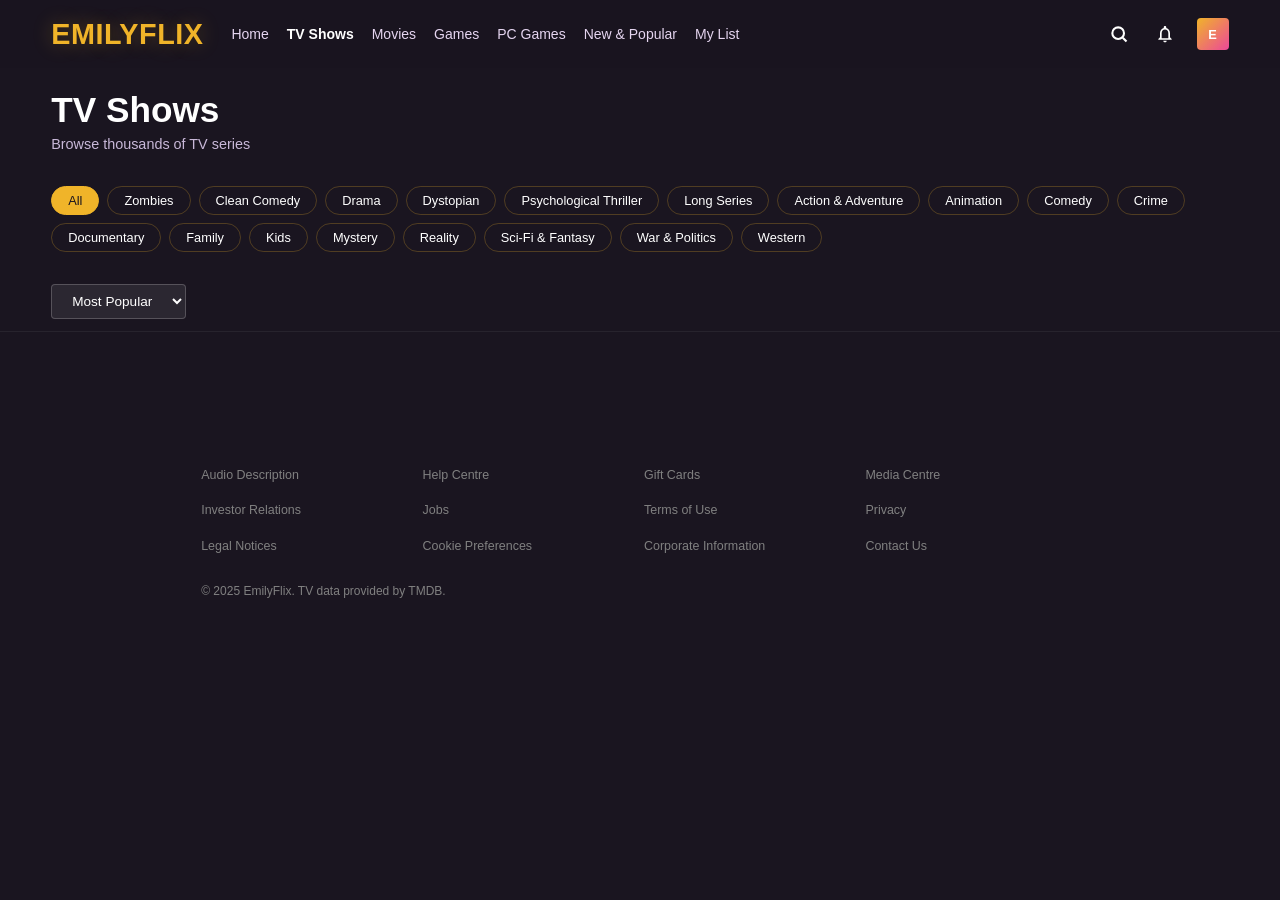
<file: tv.html>
<!DOCTYPE html>
<html lang="en">
<head>
  <meta charset="UTF-8">
  <meta name="viewport" content="width=device-width, initial-scale=1.0">
  <title>TV Shows — EmilyFlix</title>
  <link rel="stylesheet" href="css/style.css">
  <link rel="icon" href="data:image/svg+xml,<svg xmlns='http://www.w3.org/2000/svg' viewBox='0 0 100 100'><text y='.9em' font-size='90'>🎬</text></svg>">
  <style>
    .filter-bar {
      position: sticky;
      top: 68px;
      background: var(--dark);
      z-index: 100;
      padding: 12px 4%;
      border-bottom: 1px solid rgba(255,255,255,0.06);
      display: flex;
      align-items: center;
      gap: 12px;
      flex-wrap: wrap;
    }
    .sort-select {
      background: rgba(255,255,255,0.08);
      border: 1px solid rgba(255,255,255,0.2);
      color: var(--white);
      padding: 8px 16px;
      border-radius: 4px;
      font-size: 0.85rem;
      cursor: pointer;
      outline: none;
      font-family: inherit;
    }
    .sort-select:focus { border-color: rgba(255,255,255,0.5); }
    .sort-select option { background: var(--dark2); }
    .results-count {
      color: #808080;
      font-size: 0.85rem;
      margin-left: auto;
    }
    .load-more-btn {
      display: block;
      margin: 60px auto 40px;
      padding: 12px 40px;
      background: transparent;
      border: 1px solid rgba(255,255,255,0.3);
      color: var(--white);
      border-radius: 4px;
      font-size: 0.9rem;
      font-weight: 500;
      cursor: pointer;
      transition: all 0.2s;
      font-family: inherit;
    }
    .load-more-btn:hover {
      background: rgba(255,255,255,0.1);
      border-color: rgba(255,255,255,0.6);
    }
  </style>
</head>
<body>

<!-- NAVBAR -->
<nav class="navbar solid" id="navbar">
  <div class="navbar-left">
    <a href="index.html" class="logo">EmilyFlix</a>
    <ul class="nav-links">
      <li><a href="index.html">Home</a></li>
      <li><a href="tv.html" class="active">TV Shows</a></li>
      <li><a href="movies.html">Movies</a></li>
      <li><a href="games.html">Games</a></li>
      <li><a href="pc-games.html">PC Games</a></li>
      <li><a href="movies.html?genre=28">New &amp; Popular</a></li>
      <li><a href="mylist.html">My List</a></li>
    </ul>
  </div>
  <div class="navbar-right">
    <button class="search-btn" id="searchToggle" title="Search">
      <svg width="20" height="20" viewBox="0 0 24 24" fill="none" stroke="currentColor" stroke-width="2.5"><circle cx="11" cy="11" r="7"/><line x1="16.5" y1="16.5" x2="21" y2="21"/></svg>
    </button>
    <button class="nav-icon-btn" title="Notifications">
      <svg width="20" height="20" viewBox="0 0 24 24" fill="currentColor"><path d="M12 22c1.1 0 2-.9 2-2h-4c0 1.1.9 2 2 2zm6-6v-5c0-3.07-1.63-5.64-4.5-6.32V4c0-.83-.67-1.5-1.5-1.5s-1.5.67-1.5 1.5v.68C7.64 5.36 6 7.92 6 11v5l-2 2v1h16v-1l-2-2zm-2 1H8v-6c0-2.48 1.51-4.5 4-4.5s4 2.02 4 4.5v6z"/></svg>
    </button>
    <div class="profile-avatar" title="Emily">E</div>
  </div>
</nav>

<!-- SEARCH OVERLAY -->
<div class="search-overlay" id="searchOverlay">
  <button class="search-close" id="searchClose">&#10005;</button>
  <div class="search-box">
    <span class="search-icon-inside">
      <svg width="18" height="18" viewBox="0 0 24 24" fill="none" stroke="#999" stroke-width="2.5"><circle cx="11" cy="11" r="7"/><line x1="16.5" y1="16.5" x2="21" y2="21"/></svg>
    </span>
    <input type="text" id="searchInput" placeholder="Titles, people, genres" autocomplete="off" autofocus>
  </div>
  <div class="search-results-grid" id="searchResults"></div>
</div>

<!-- PAGE HEADER -->
<div class="page-header">
  <h1 id="pageTitle">TV Shows</h1>
  <p id="pageSubtitle">Browse thousands of TV series</p>
</div>

<!-- GENRES -->
<div class="section" style="padding-bottom:0;">
  <div class="genres-row" id="genresRow">
    <a href="tv.html" class="genre-pill" data-genre="">All</a>
    <a href="tv.html?custom=zombies" class="genre-pill" data-custom="zombies">Zombies</a>
    <a href="tv.html?custom=clean-comedy" class="genre-pill" data-custom="clean-comedy">Clean Comedy</a>
    <a href="tv.html?genre=18" class="genre-pill" data-genre="18">Drama</a>
    <a href="tv.html?custom=dystopian" class="genre-pill" data-custom="dystopian">Dystopian</a>
    <a href="tv.html?custom=psych-thriller" class="genre-pill" data-custom="psych-thriller">Psychological Thriller</a>
    <a href="tv.html?custom=long-series" class="genre-pill" data-custom="long-series">Long Series</a>
    <a href="tv.html?genre=10759" class="genre-pill" data-genre="10759">Action & Adventure</a>
    <a href="tv.html?genre=16" class="genre-pill" data-genre="16">Animation</a>
    <a href="tv.html?genre=35" class="genre-pill" data-genre="35">Comedy</a>
    <a href="tv.html?genre=80" class="genre-pill" data-genre="80">Crime</a>
    <a href="tv.html?genre=99" class="genre-pill" data-genre="99">Documentary</a>
    <a href="tv.html?genre=10751" class="genre-pill" data-genre="10751">Family</a>
    <a href="tv.html?genre=10762" class="genre-pill" data-genre="10762">Kids</a>
    <a href="tv.html?genre=9648" class="genre-pill" data-genre="9648">Mystery</a>
    <a href="tv.html?genre=10764" class="genre-pill" data-genre="10764">Reality</a>
    <a href="tv.html?genre=10765" class="genre-pill" data-genre="10765">Sci-Fi & Fantasy</a>
    <a href="tv.html?genre=10768" class="genre-pill" data-genre="10768">War & Politics</a>
    <a href="tv.html?genre=37" class="genre-pill" data-genre="37">Western</a>
  </div>
</div>

<!-- FILTER BAR -->
<div class="filter-bar">
  <select class="sort-select" id="sortSelect">
    <option value="popularity.desc">Most Popular</option>
    <option value="vote_average.desc">Top Rated</option>
    <option value="first_air_date.desc">Newest First</option>
    <option value="first_air_date.asc">Oldest First</option>
  </select>
  <span class="results-count" id="resultsCount"></span>
</div>

<!-- TV GRID -->
<div class="movies-grid" id="tvGrid">
</div>

<button class="load-more-btn" id="loadMoreBtn" style="display:none;">Load More</button>

<!-- MODAL -->
<div class="modal-overlay" id="modal"></div>

<!-- FOOTER -->
<footer>
  <div class="footer-links">
    <a href="#">Audio Description</a>
    <a href="#">Help Centre</a>
    <a href="#">Gift Cards</a>
    <a href="#">Media Centre</a>
    <a href="#">Investor Relations</a>
    <a href="#">Jobs</a>
    <a href="#">Terms of Use</a>
    <a href="#">Privacy</a>
    <a href="#">Legal Notices</a>
    <a href="#">Cookie Preferences</a>
    <a href="#">Corporate Information</a>
    <a href="#">Contact Us</a>
  </div>
  <div class="footer-bottom">
    <p>&copy; 2025 EmilyFlix. TV data provided by TMDB.</p>
  </div>
</footer>

<script src="js/config.js"></script>
<script src="js/api.js?v=2"></script>
<script src="js/ui.js?v=2"></script>
<script>
const params = new URLSearchParams(window.location.search);
const genreId = params.get('genre') || '';
const customGenre = params.get('custom') || '';
let currentPage = 1;
let totalPages = 1;
let currentSort = 'popularity.desc';

// Custom genre config for TV
const TV_CUSTOM_GENRES = {
  'zombies': { name: 'Zombies', keywords: '12377' },
  'clean-comedy': { name: 'Clean Comedy', genre: '35', withoutGenres: '80' },
  'dystopian': { name: 'Dystopian', keywords: '4565|161176' },
  'psych-thriller': { name: 'Psychological Thriller', genre: '9648', keywords: '11949|6075' },
  'long-series': { name: 'Long Series', sortBy: 'vote_count.desc', voteMin: 500, airBefore: '2023-01-01' }
};

// Highlight active genre pill
document.querySelectorAll('.genre-pill').forEach(pill => {
  if (customGenre && pill.dataset.custom === customGenre) {
    pill.classList.add('active');
  } else if (!customGenre && pill.dataset.genre === genreId) {
    pill.classList.add('active');
  }
});

// Update page title
if (customGenre && TV_CUSTOM_GENRES[customGenre]) {
  const name = TV_CUSTOM_GENRES[customGenre].name;
  document.getElementById('pageTitle').textContent = name;
  document.getElementById('pageSubtitle').textContent = `Browse ${name} TV shows`;
  document.title = `${name} — EmilyFlix`;
} else if (genreId && TV_GENRES[parseInt(genreId)]) {
  const name = TV_GENRES[parseInt(genreId)];
  document.getElementById('pageTitle').textContent = name + ' TV Shows';
  document.getElementById('pageSubtitle').textContent = `Browse ${name} TV shows`;
  document.title = `${name} TV Shows — EmilyFlix`;
}

async function fetchShows(page = 1, append = false) {
  const grid = document.getElementById('tvGrid');

  if (!append) {
    grid.innerHTML = Array.from({length: 18}, () =>
      `<div class="skeleton" style="aspect-ratio:2/3;border-radius:4px;"></div>`
    ).join('');
  }

  const baseParams = {
    page,
    sort_by: currentSort,
    'vote_count.gte': 10
  };

  if (currentSort === 'vote_average.desc') {
    baseParams['vote_count.gte'] = 200;
  }

  let data;
  if (customGenre && TV_CUSTOM_GENRES[customGenre]) {
    const cfg = TV_CUSTOM_GENRES[customGenre];
    const discoverParams = { ...baseParams };
    if (cfg.genre) discoverParams.with_genres = cfg.genre;
    if (cfg.keywords) discoverParams.with_keywords = cfg.keywords;
    if (cfg.withoutGenres) discoverParams.without_genres = cfg.withoutGenres;
    if (cfg.sortBy) discoverParams.sort_by = cfg.sortBy;
    if (cfg.voteMin) discoverParams['vote_count.gte'] = cfg.voteMin;
    if (cfg.airBefore) discoverParams['first_air_date.lte'] = cfg.airBefore;
    data = await API.fetch('/discover/tv', discoverParams);
  } else {
    if (genreId) {
      baseParams.with_genres = genreId;
    }
    data = await API.fetch('/discover/tv', baseParams);
  }

  if (!append) grid.innerHTML = '';

  if (data && data.results) {
    totalPages = data.total_pages;
    document.getElementById('resultsCount').textContent =
      `${(data.total_results || 0).toLocaleString()} shows`;

    data.results.forEach(show => {
      show.media_type = 'tv';
      const card = UI.card(show);
      card.style.minWidth = 'unset';
      card.style.flex = 'unset';
      grid.appendChild(card);
    });

    const loadBtn = document.getElementById('loadMoreBtn');
    loadBtn.style.display = currentPage < Math.min(totalPages, 20) ? 'block' : 'none';
  }
}

document.getElementById('sortSelect').addEventListener('change', (e) => {
  currentSort = e.target.value;
  currentPage = 1;
  fetchShows(1, false);
});

document.getElementById('loadMoreBtn').addEventListener('click', () => {
  currentPage++;
  fetchShows(currentPage, true);
  document.getElementById('loadMoreBtn').style.display = 'none';
});

// Search
document.getElementById('searchToggle').addEventListener('click', () => {
  document.getElementById('searchOverlay').classList.add('active');
  document.getElementById('searchInput').focus();
});
document.getElementById('searchClose').addEventListener('click', () => {
  document.getElementById('searchOverlay').classList.remove('active');
});
let searchTimer = null;
document.getElementById('searchInput').addEventListener('input', async (e) => {
  clearTimeout(searchTimer);
  const q = e.target.value.trim();
  if (!q) { document.getElementById('searchResults').innerHTML = ''; return; }
  searchTimer = setTimeout(async () => {
    const data = await API.searchTV(q);
    const container = document.getElementById('searchResults');
    container.innerHTML = '';
    if (data?.results) {
      data.results.slice(0, 18).forEach(show => {
        show.media_type = 'tv';
        container.appendChild(UI.card(show));
      });
    }
  }, 400);
});

// Keyboard shortcut
document.addEventListener('keydown', (e) => {
  if (e.key === '/' && !e.target.matches('input, textarea')) {
    e.preventDefault();
    document.getElementById('searchOverlay').classList.add('active');
    document.getElementById('searchInput').focus();
  }
});

Modal.init();
fetchShows(1);
</script>
</body>
</html>
</file>
<file: css/style.css>
/* ===== EMILYFLIX - FEMININE GOLD & BLUSH THEME ===== */
@import url('https://fonts.googleapis.com/css2?family=Inter:wght@300;400;500;600;700;800;900&display=swap');

:root {
  --accent: #f0b429;
  --accent-hover: #f7c948;
  --accent-soft: #fcefc7;
  --blush: #f9a8d4;
  --blush-deep: #ec4899;
  --lavender: #c4b5fd;
  --dark: #1a1520;
  --dark2: #201a28;
  --dark3: #2a2232;
  --gray: #808080;
  --light-gray: #c8b8d8;
  --white: #ffffff;
  --match-green: #46d369;
  --overlay: rgba(0,0,0,0.7);
  --nav-height: 68px;
  --card-transition: 300ms ease;
}

* {
  margin: 0;
  padding: 0;
  box-sizing: border-box;
}

html {
  scroll-behavior: smooth;
  font-size: 16px;
}

body {
  background: var(--dark);
  color: var(--white);
  font-family: 'Helvetica Neue', Helvetica, Arial, sans-serif;
  overflow-x: hidden;
  min-height: 100vh;
  -webkit-font-smoothing: antialiased;
  -moz-osx-font-smoothing: grayscale;
}

a { color: inherit; }

/* ===== SCROLLBAR ===== */
::-webkit-scrollbar { width: 6px; }
::-webkit-scrollbar-track { background: transparent; }
::-webkit-scrollbar-thumb { background: rgba(240,180,41,0.3); border-radius: 3px; }
::-webkit-scrollbar-thumb:hover { background: rgba(240,180,41,0.5); }

/* ===== NAVBAR ===== */
.navbar {
  position: fixed;
  top: 0;
  left: 0;
  right: 0;
  z-index: 1000;
  padding: 0 4%;
  height: var(--nav-height);
  display: flex;
  align-items: center;
  justify-content: space-between;
  transition: background 0.4s ease;
}

.navbar-gradient {
  background: linear-gradient(180deg, rgba(26,21,32,0.85) 10%, transparent 100%);
}

.navbar.scrolled {
  background: rgba(26,21,32,0.98);
}

.navbar.solid {
  background: rgba(26,21,32,0.98);
}

.navbar-left {
  display: flex;
  align-items: center;
  gap: 28px;
}

/* Logo - golden script style */
.logo {
  font-size: 1.8rem;
  font-weight: 900;
  color: var(--accent);
  text-decoration: none;
  letter-spacing: 0.5px;
  font-family: 'Arial Black', 'Helvetica Neue', Arial, sans-serif;
  text-transform: uppercase;
  position: relative;
  text-shadow: 0 0 20px rgba(240,180,41,0.3);
}

.logo span {
  color: var(--accent);
}

.nav-links {
  display: flex;
  gap: 18px;
  list-style: none;
}

.nav-links a {
  color: #e5d5f0;
  text-decoration: none;
  font-size: 0.875rem;
  font-weight: 400;
  transition: color 0.3s;
}

.nav-links a:hover {
  color: var(--accent);
}

.nav-links a.active {
  color: var(--white);
  font-weight: 600;
}

.tagline {
  color: var(--blush);
  font-size: 0.7rem;
  margin-left: 4px;
  font-style: italic;
  white-space: nowrap;
}

.navbar-right {
  display: flex;
  align-items: center;
  gap: 18px;
}

/* Search icon in nav */
.search-btn {
  background: none;
  border: none;
  color: var(--white);
  cursor: pointer;
  font-size: 1rem;
  padding: 4px;
  transition: color 0.2s;
  display: flex;
  align-items: center;
}

.search-btn:hover { color: var(--accent); }

/* Nav icons */
.nav-icon-btn {
  background: none;
  border: none;
  color: var(--white);
  cursor: pointer;
  font-size: 1.2rem;
  padding: 4px;
  position: relative;
  display: flex;
  align-items: center;
  transition: color 0.2s;
}

.nav-icon-btn:hover { color: var(--accent); }

.notification-dot {
  position: absolute;
  top: 0;
  right: 0;
  width: 6px;
  height: 6px;
  background: var(--blush-deep);
  border-radius: 50%;
}

/* Profile avatar */
.profile-avatar {
  width: 32px;
  height: 32px;
  border-radius: 4px;
  background: linear-gradient(135deg, var(--accent), var(--blush-deep));
  display: flex;
  align-items: center;
  justify-content: center;
  font-size: 0.8rem;
  font-weight: 700;
  cursor: pointer;
  letter-spacing: 0.5px;
  transition: opacity 0.2s;
}

.profile-avatar:hover { opacity: 0.85; }

/* ===== SEARCH OVERLAY ===== */
.search-overlay {
  position: fixed;
  top: 0;
  left: 0;
  right: 0;
  bottom: 0;
  background: rgba(20,16,28,0.97);
  z-index: 2000;
  display: none;
  flex-direction: column;
  align-items: center;
  padding-top: 100px;
}

.search-overlay.active {
  display: flex;
}

.search-box {
  width: 100%;
  max-width: 700px;
  position: relative;
  padding: 0 4%;
}

.search-box input {
  width: 100%;
  padding: 14px 20px 14px 50px;
  background: #2a2232;
  border: 1px solid rgba(240,180,41,0.3);
  border-radius: 4px;
  color: var(--white);
  font-size: 1.1rem;
  outline: none;
  transition: border-color 0.2s;
  font-family: inherit;
}

.search-box input:focus {
  border-color: var(--accent);
  box-shadow: 0 0 12px rgba(240,180,41,0.15);
}

.search-box input::placeholder {
  color: #999;
}

.search-icon-inside {
  position: absolute;
  left: calc(4% + 16px);
  top: 50%;
  transform: translateY(-50%);
  color: #999;
  font-size: 1.1rem;
}

.search-close {
  position: absolute;
  top: 20px;
  right: 4%;
  background: none;
  border: none;
  color: var(--white);
  font-size: 1.5rem;
  cursor: pointer;
  padding: 8px;
  z-index: 10;
}

.search-results-grid {
  width: 100%;
  max-width: 1200px;
  margin-top: 30px;
  display: grid;
  grid-template-columns: repeat(auto-fill, minmax(180px, 1fr));
  gap: 8px;
  max-height: 65vh;
  overflow-y: auto;
  padding: 0 4%;
}

/* ===== HERO / BILLBOARD ===== */
.hero {
  position: relative;
  height: 56.25vw;
  max-height: 80vh;
  min-height: 400px;
  display: flex;
  align-items: flex-end;
  padding: 0 4% 14%;
  overflow: hidden;
}

.hero-bg {
  position: absolute;
  inset: 0;
  background-size: cover;
  background-position: center 20%;
  background-repeat: no-repeat;
  transition: background-image 1s ease;
}

.hero-bg::after {
  content: '';
  position: absolute;
  inset: 0;
  background:
    linear-gradient(
      to right,
      rgba(26,21,32,0.85) 0%,
      rgba(26,21,32,0.4) 30%,
      transparent 60%
    ),
    linear-gradient(
      to top,
      rgba(26,21,32,1) 0%,
      rgba(26,21,32,0.7) 10%,
      rgba(26,21,32,0) 30%
    ),
    linear-gradient(
      to bottom,
      rgba(26,21,32,0.3) 0%,
      transparent 15%
    );
}

.hero-content {
  position: relative;
  z-index: 2;
  max-width: 550px;
}

.hero-badge {
  display: inline-flex;
  align-items: center;
  gap: 6px;
  font-size: 0.75rem;
  font-weight: 700;
  letter-spacing: 3px;
  text-transform: uppercase;
  margin-bottom: 16px;
  color: var(--white);
}

.hero-badge-icon {
  color: var(--accent);
  font-size: 1.4rem;
}

.hero-title {
  font-size: clamp(1.8rem, 4vw, 3.2rem);
  font-weight: 800;
  line-height: 1.1;
  margin-bottom: 14px;
  text-shadow: 2px 4px 10px rgba(0,0,0,0.6);
}

.hero-meta {
  display: flex;
  align-items: center;
  gap: 10px;
  margin-bottom: 14px;
  font-size: 0.85rem;
  flex-wrap: wrap;
}

.hero-match {
  color: var(--accent);
  font-weight: 700;
}

.hero-rating {
  color: var(--accent);
  font-weight: 700;
}

.hero-year, .hero-runtime {
  color: var(--white);
}

.hero-description {
  font-size: 0.95rem;
  line-height: 1.5;
  color: #ddd;
  margin-bottom: 24px;
  display: -webkit-box;
  -webkit-line-clamp: 3;
  -webkit-box-orient: vertical;
  overflow: hidden;
  max-width: 450px;
  text-shadow: 1px 1px 3px rgba(0,0,0,0.5);
}

.hero-buttons {
  display: flex;
  gap: 10px;
  flex-wrap: wrap;
}

/* Buttons */
.btn {
  display: inline-flex;
  align-items: center;
  gap: 8px;
  padding: 10px 26px;
  border-radius: 4px;
  font-size: 1rem;
  font-weight: 700;
  cursor: pointer;
  border: none;
  text-decoration: none;
  transition: background 0.2s, opacity 0.2s;
  white-space: nowrap;
  font-family: inherit;
}

.btn-play {
  background: var(--white);
  color: #111;
}

.btn-play:hover {
  background: rgba(255,255,255,0.75);
}

.btn-info {
  background: rgba(109,109,110,0.7);
  color: var(--white);
}

.btn-info:hover {
  background: rgba(109,109,110,0.4);
}

.btn-primary {
  background: var(--accent);
  color: #1a1520;
}

.btn-primary:hover {
  background: var(--accent-hover);
}

/* Hero indicators */
.hero-indicators {
  position: absolute;
  bottom: 35%;
  right: 4%;
  display: flex;
  gap: 4px;
  z-index: 5;
}

.hero-dot {
  width: 12px;
  height: 3px;
  border-radius: 1px;
  background: rgba(255,255,255,0.3);
  cursor: pointer;
  transition: all 0.3s;
}

.hero-dot.active {
  background: var(--accent);
  width: 24px;
}

/* Maturity badge */
.maturity-badge {
  border: 1px solid rgba(240,180,41,0.4);
  padding: 1px 7px;
  font-size: 0.7rem;
  font-weight: 600;
  color: rgba(255,255,255,0.8);
  border-radius: 3px;
  letter-spacing: 0.5px;
}

/* ===== CONTENT SECTIONS ===== */
.section {
  padding: 10px 4% 0;
  position: relative;
  z-index: 3;
}

.section-title {
  font-size: 1.4rem;
  font-weight: 700;
  margin-bottom: 12px;
  color: #e5e5e5;
  display: flex;
  align-items: baseline;
  gap: 10px;
  line-height: 1.3;
}

.section-title .explore-more {
  font-size: 0.8rem;
  color: var(--accent);
  font-weight: 500;
  opacity: 0;
  transition: opacity 0.3s, transform 0.3s;
  cursor: pointer;
  display: flex;
  align-items: center;
  gap: 2px;
}

.section:hover .explore-more {
  opacity: 1;
}

/* ===== CAROUSEL ===== */
.carousel-wrapper {
  position: relative;
  overflow: visible;
  margin: 0 -4px;
}

.carousel {
  display: flex;
  gap: 4px;
  overflow-x: auto;
  scroll-behavior: smooth;
  scrollbar-width: none;
  -ms-overflow-style: none;
  padding: 10px 4px 40px;
  scroll-snap-type: x mandatory;
}

.carousel::-webkit-scrollbar { display: none; }

.carousel-btn {
  position: absolute;
  top: 0;
  bottom: 40px;
  background: rgba(26,21,32,0.5);
  border: none;
  color: var(--white);
  width: 48px;
  cursor: pointer;
  z-index: 20;
  font-size: 1.8rem;
  transition: background 0.2s, opacity 0.2s;
  display: flex;
  align-items: center;
  justify-content: center;
  opacity: 0;
}

.carousel-wrapper:hover .carousel-btn {
  opacity: 1;
}

.carousel-btn:hover {
  background: rgba(26,21,32,0.8);
}

.carousel-btn.prev { left: -4px; border-radius: 0 4px 4px 0; }
.carousel-btn.next { right: -4px; border-radius: 4px 0 0 4px; }

/* ===== MOVIE CARD ===== */
.movie-card {
  flex: 0 0 calc(16.666% - 4px);
  min-width: 150px;
  position: relative;
  border-radius: 4px;
  overflow: visible;
  cursor: pointer;
  transition: transform var(--card-transition), z-index 0s 0.3s;
  scroll-snap-align: start;
}

.movie-card:hover {
  transform: scale(1.3);
  z-index: 100;
  transition: transform var(--card-transition), z-index 0s;
  transition-delay: 0.3s, 0s;
}

.carousel .movie-card:first-child:hover {
  transform: scale(1.3) translateX(15%);
  transform-origin: left center;
}

.carousel .movie-card:last-child:hover {
  transform: scale(1.3) translateX(-15%);
  transform-origin: right center;
}

.movie-card-inner {
  border-radius: 4px;
  overflow: hidden;
  background: var(--dark3);
  position: relative;
}

.movie-card img {
  width: 100%;
  aspect-ratio: 2/3;
  object-fit: cover;
  display: block;
  background: var(--dark3);
  border-radius: 4px;
}

/* Hover info card */
.movie-card-overlay {
  position: absolute;
  bottom: 0;
  left: 0;
  right: 0;
  background: var(--dark2);
  padding: 10px 12px 12px;
  opacity: 0;
  transform: translateY(100%);
  transition: opacity 0.3s, transform 0.3s;
  border-radius: 0 0 4px 4px;
  box-shadow: 0 8px 20px rgba(0,0,0,0.6);
  transition-delay: 0.3s;
}

.movie-card:hover .movie-card-overlay {
  opacity: 1;
  transform: translateY(0);
}

.movie-card-actions {
  display: flex;
  gap: 6px;
  margin-bottom: 8px;
  align-items: center;
}

.card-btn {
  width: 30px;
  height: 30px;
  border-radius: 50%;
  border: 2px solid rgba(255,255,255,0.5);
  background: rgba(26,21,32,0.7);
  color: var(--white);
  cursor: pointer;
  display: flex;
  align-items: center;
  justify-content: center;
  font-size: 0.75rem;
  transition: all 0.15s;
}

.card-btn.play-btn {
  background: var(--white);
  color: #111;
  border-color: var(--white);
}

.card-btn:hover {
  border-color: var(--white);
  background: rgba(255,255,255,0.15);
}

.card-btn.play-btn:hover {
  background: #e6e6e6;
}

.card-btn.add-btn.in-list {
  border-color: var(--accent);
  color: var(--accent);
  background: rgba(240,180,41,0.15);
}

.card-btn-spacer {
  flex: 1;
}

.movie-card-title {
  font-size: 0.75rem;
  font-weight: 700;
  margin-bottom: 5px;
  white-space: nowrap;
  overflow: hidden;
  text-overflow: ellipsis;
}

.movie-card-meta {
  display: flex;
  align-items: center;
  gap: 5px;
  font-size: 0.65rem;
  color: var(--light-gray);
  flex-wrap: wrap;
}

.movie-card-rating {
  color: var(--accent);
  font-weight: 700;
}

.movie-card-maturity {
  border: 1px solid rgba(255,255,255,0.4);
  padding: 0px 4px;
  font-size: 0.6rem;
  font-weight: 600;
  line-height: 1.5;
}

.movie-card-genre {
  color: var(--light-gray);
  font-size: 0.6rem;
}

/* TV badge */
.tv-badge {
  position: absolute;
  top: 6px;
  left: 6px;
  background: var(--blush-deep);
  color: white;
  font-size: 0.55rem;
  font-weight: 800;
  padding: 2px 5px;
  border-radius: 2px;
  letter-spacing: 0.5px;
  z-index: 5;
  text-transform: uppercase;
}

/* New episodes badge */
.new-badge {
  position: absolute;
  top: 6px;
  right: 6px;
  background: var(--accent);
  color: #1a1520;
  font-size: 0.55rem;
  font-weight: 700;
  padding: 2px 6px;
  border-radius: 2px;
  z-index: 5;
}

/* ===== TOP 10 ROW ===== */
.top10-card {
  flex: 0 0 calc(16.666% - 4px);
  min-width: 150px;
  position: relative;
  display: flex;
  align-items: flex-end;
  cursor: pointer;
  scroll-snap-align: start;
  padding-left: 40px;
}

.top10-rank {
  position: absolute;
  left: 0;
  bottom: 0;
  font-size: 8rem;
  font-weight: 900;
  line-height: 0.8;
  color: transparent;
  -webkit-text-stroke: 3px rgba(240,180,41,0.5);
  font-family: 'Arial Black', sans-serif;
  z-index: 1;
  pointer-events: none;
  user-select: none;
}

.top10-card img {
  width: calc(100% - 20px);
  aspect-ratio: 2/3;
  object-fit: cover;
  border-radius: 4px;
  position: relative;
  z-index: 2;
}

/* ===== WIDE CARD (16:9) ===== */
.movie-card.wide {
  flex: 0 0 calc(25% - 4px);
  min-width: 220px;
}

.movie-card.wide img {
  aspect-ratio: 16/9;
}

/* ===== GENRE PILLS ===== */
.genres-row {
  display: flex;
  gap: 8px;
  flex-wrap: wrap;
  margin-bottom: 20px;
}

.genre-pill {
  padding: 6px 16px;
  border-radius: 20px;
  border: 1px solid rgba(240,180,41,0.25);
  font-size: 0.8rem;
  font-weight: 400;
  cursor: pointer;
  transition: all 0.2s;
  color: var(--white);
  background: transparent;
  text-decoration: none;
}

.genre-pill:hover,
.genre-pill.active {
  background: var(--accent);
  color: #1a1520;
  border-color: var(--accent);
}

/* ===== MODAL ===== */
.modal-overlay {
  position: fixed;
  inset: 0;
  background: rgba(0,0,0,0.7);
  z-index: 3000;
  display: none;
  align-items: flex-start;
  justify-content: center;
  padding: 30px 20px;
  overflow-y: auto;
}

.modal-overlay.active {
  display: flex;
}

.modal {
  background: var(--dark2);
  border-radius: 6px;
  width: 100%;
  max-width: 850px;
  position: relative;
  overflow: hidden;
  animation: modalIn 0.25s ease;
  box-shadow: 0 10px 60px rgba(0,0,0,0.6);
}

@keyframes modalIn {
  from { opacity: 0; transform: scale(0.96) translateY(30px); }
  to { opacity: 1; transform: scale(1) translateY(0); }
}

.modal-hero {
  position: relative;
  aspect-ratio: 16/9;
  background: var(--dark3);
  overflow: hidden;
}

.modal-hero img {
  width: 100%;
  height: 100%;
  object-fit: cover;
}

.modal-hero::after {
  content: '';
  position: absolute;
  bottom: 0;
  left: 0;
  right: 0;
  height: 50%;
  background: linear-gradient(transparent, var(--dark2));
}

.modal-hero-content {
  position: absolute;
  bottom: 20px;
  left: 24px;
  right: 24px;
  z-index: 2;
  display: flex;
  align-items: center;
  gap: 10px;
}

.modal-close {
  position: absolute;
  top: 10px;
  right: 10px;
  background: var(--dark2);
  border: none;
  color: var(--white);
  width: 36px;
  height: 36px;
  border-radius: 50%;
  cursor: pointer;
  font-size: 1rem;
  z-index: 10;
  display: flex;
  align-items: center;
  justify-content: center;
  transition: background 0.2s;
}

.modal-close:hover { background: #333; }

.modal-body {
  padding: 16px 24px 28px;
}

.modal-title {
  font-size: 1.5rem;
  font-weight: 700;
  margin-bottom: 10px;
}

.modal-meta {
  display: flex;
  align-items: center;
  gap: 12px;
  margin-bottom: 14px;
  font-size: 0.9rem;
  flex-wrap: wrap;
}

.modal-rating { color: var(--accent); font-weight: 700; }
.modal-year, .modal-runtime, .modal-lang { color: var(--light-gray); }

.modal-hd {
  border: 1px solid var(--gray);
  padding: 0px 5px;
  font-size: 0.65rem;
  font-weight: 700;
  color: var(--light-gray);
  border-radius: 3px;
}

.modal-description {
  font-size: 0.9rem;
  line-height: 1.6;
  color: #d2d2d2;
  margin-bottom: 18px;
}

.modal-genres {
  display: flex;
  gap: 6px;
  flex-wrap: wrap;
  margin-bottom: 18px;
}

.modal-genre-tag {
  font-size: 0.75rem;
  color: var(--light-gray);
  background: rgba(240,180,41,0.08);
  padding: 3px 10px;
  border-radius: 20px;
}

.modal-actions {
  display: flex;
  gap: 10px;
  flex-wrap: wrap;
}

/* ===== PLAYER PAGE ===== */
.player-page {
  min-height: 100vh;
  padding-top: var(--nav-height);
  background: #000;
}

.player-container {
  width: 100%;
  background: #000;
  position: relative;
}

.player-iframe-wrapper {
  width: 100%;
  aspect-ratio: 16/9;
  max-height: 85vh;
  position: relative;
  background: #000;
}

.player-iframe-wrapper iframe {
  width: 100%;
  height: 100%;
  border: none;
}

.player-info {
  padding: 24px 4%;
  max-width: 1200px;
  margin: 0 auto;
  background: var(--dark);
}

.player-title {
  font-size: 2rem;
  font-weight: 700;
  margin-bottom: 10px;
}

.player-meta {
  display: flex;
  align-items: center;
  gap: 14px;
  margin-bottom: 18px;
  flex-wrap: wrap;
  font-size: 0.9rem;
}

.player-description {
  font-size: 0.95rem;
  line-height: 1.6;
  color: #d2d2d2;
  max-width: 800px;
  margin-bottom: 30px;
}

.server-selector {
  margin-bottom: 24px;
}

.server-selector h3 {
  font-size: 0.85rem;
  color: var(--light-gray);
  margin-bottom: 10px;
  text-transform: uppercase;
  letter-spacing: 1px;
}

.server-btns {
  display: flex;
  gap: 8px;
  flex-wrap: wrap;
}

.server-btn {
  padding: 8px 20px;
  border-radius: 4px;
  border: 1px solid rgba(255,255,255,0.2);
  background: transparent;
  color: var(--white);
  cursor: pointer;
  font-size: 0.85rem;
  font-weight: 500;
  transition: all 0.2s;
  font-family: inherit;
}

.server-btn.active {
  background: var(--accent);
  border-color: var(--accent);
  color: #1a1520;
}

.server-btn:hover:not(.active) {
  border-color: var(--accent);
}

/* ===== SKELETON LOADING ===== */
.skeleton {
  background: linear-gradient(90deg, #2a2232 25%, #332a3c 50%, #2a2232 75%);
  background-size: 200% 100%;
  animation: shimmer 1.5s infinite;
  border-radius: 4px;
}

@keyframes shimmer {
  0% { background-position: -200% 0; }
  100% { background-position: 200% 0; }
}

.skeleton-card {
  flex: 0 0 calc(16.666% - 4px);
  min-width: 150px;
  aspect-ratio: 2/3;
  border-radius: 4px;
}

/* ===== FOOTER ===== */
footer {
  padding: 50px 4% 30px;
  margin-top: 40px;
  max-width: 980px;
  margin-left: auto;
  margin-right: auto;
}

.footer-social {
  display: flex;
  gap: 20px;
  margin-bottom: 24px;
}

.footer-social a {
  color: var(--white);
  font-size: 1.4rem;
  text-decoration: none;
  transition: color 0.2s;
}

.footer-social a:hover {
  color: var(--accent);
}

.footer-links {
  display: grid;
  grid-template-columns: repeat(4, 1fr);
  gap: 8px;
  margin-bottom: 24px;
}

.footer-links a {
  color: #808080;
  text-decoration: none;
  font-size: 0.78rem;
  transition: color 0.2s;
  line-height: 2.2;
}

.footer-links a:hover { color: var(--accent); text-decoration: underline; }

.footer-service-code {
  display: inline-block;
  border: 1px solid #808080;
  color: #808080;
  font-size: 0.75rem;
  padding: 4px 10px;
  margin-bottom: 16px;
  cursor: pointer;
  background: transparent;
}

.footer-bottom {
  color: #808080;
  font-size: 0.75rem;
}

.footer-logo {
  font-size: 1.5rem;
  font-weight: 900;
  color: var(--accent);
  font-family: 'Arial Black', 'Helvetica Neue', Arial, sans-serif;
  margin-bottom: 20px;
  display: block;
  text-decoration: none;
  text-transform: uppercase;
}

/* ===== TOAST ===== */
.toast {
  position: fixed;
  bottom: 30px;
  left: 50%;
  transform: translateX(-50%) translateY(100px);
  background: var(--accent);
  color: #1a1520;
  padding: 12px 24px;
  border-radius: 4px;
  font-size: 0.9rem;
  font-weight: 600;
  z-index: 9999;
  transition: transform 0.3s ease;
  white-space: nowrap;
}

.toast.show {
  transform: translateX(-50%) translateY(0);
}

/* ===== LOADING SPINNER ===== */
.spinner {
  width: 40px;
  height: 40px;
  border: 3px solid rgba(240,180,41,0.15);
  border-top-color: var(--accent);
  border-radius: 50%;
  animation: spin 0.8s linear infinite;
  margin: 60px auto;
}

@keyframes spin {
  to { transform: rotate(360deg); }
}

/* ===== PAGE HEADER ===== */
.page-header {
  padding: 90px 4% 24px;
}

.page-header h1 {
  font-size: 2.2rem;
  font-weight: 700;
}

.page-header p {
  color: var(--light-gray);
  margin-top: 6px;
  font-size: 0.9rem;
}

/* ===== GRID PAGE ===== */
.movies-grid {
  display: grid;
  grid-template-columns: repeat(auto-fill, minmax(160px, 1fr));
  gap: 6px;
  padding: 20px 4%;
}

.movies-grid .movie-card {
  min-width: unset;
  flex: unset;
}

.movies-grid .movie-card:hover {
  transform: scale(1.05);
}

/* ===== NO RESULTS ===== */
.no-results {
  text-align: center;
  padding: 80px 20px;
  color: var(--light-gray);
}

.no-results h2 {
  font-size: 1.5rem;
  margin-bottom: 8px;
  color: var(--white);
}

/* ===== RESPONSIVE ===== */
@media (max-width: 1200px) {
  .movie-card { flex: 0 0 calc(20% - 4px); }
  .movie-card.wide { flex: 0 0 calc(33.33% - 4px); }
  .top10-card { flex: 0 0 calc(20% - 4px); }
}

@media (max-width: 900px) {
  .movie-card { flex: 0 0 calc(25% - 4px); }
  .movie-card.wide { flex: 0 0 calc(50% - 4px); }
  .top10-card { flex: 0 0 calc(25% - 4px); }
  .nav-links { display: none; }
  .tagline { display: none; }
  .hero { height: 56.25vw; min-height: 350px; }
  .hero-title { font-size: 1.6rem; }
  .footer-links { grid-template-columns: repeat(2, 1fr); }

  .mobile-menu-btn {
    display: flex;
    flex-direction: column;
    gap: 4px;
    background: none;
    border: none;
    cursor: pointer;
    padding: 6px;
    margin-left: 8px;
  }
  .mobile-menu-btn span {
    display: block;
    width: 20px;
    height: 2px;
    background: white;
    border-radius: 1px;
  }

  .mobile-nav {
    display: none;
    position: fixed;
    top: var(--nav-height);
    left: 0;
    right: 0;
    background: rgba(26,21,32,0.98);
    z-index: 999;
    padding: 12px 4%;
    border-top: 1px solid rgba(240,180,41,0.1);
  }
  .mobile-nav.open { display: block; }
  .mobile-nav a {
    display: block;
    color: #e5d5f0;
    text-decoration: none;
    font-size: 1rem;
    padding: 12px 0;
    border-bottom: 1px solid rgba(255,255,255,0.06);
  }
  .mobile-nav a.active { color: var(--white); font-weight: 600; }
  .mobile-nav a:last-child { border-bottom: none; }

  .movie-card { -webkit-tap-highlight-color: transparent; }
  .card-hover-info { display: none; }
}

@media (max-width: 600px) {
  .movie-card { flex: 0 0 calc(33.33% - 4px); min-width: 105px; }
  .movie-card.wide { flex: 0 0 calc(50% - 4px); min-width: 150px; }
  .top10-card { flex: 0 0 calc(33.33% - 4px); min-width: 105px; }
  .hero-title { font-size: 1.3rem; }
  .hero-description { display: none; }
  .hero-meta { font-size: 0.75rem; }
  .btn { padding: 8px 16px; font-size: 0.85rem; }
  .logo { font-size: 1.3rem; }
  .footer-links { grid-template-columns: repeat(2, 1fr); }
  .section-title { font-size: 1.1rem; }
  .movie-card:hover { transform: scale(1.05); }
  .hero { padding-bottom: 10%; }
  .search-results-grid { grid-template-columns: repeat(auto-fill, minmax(120px, 1fr)); }
  .top10-rank { font-size: 5rem; }
}

/* ===== EMILYFLIX NATIVE PLAYER ===== */
.bf-player {
  position: relative;
  width: 100%;
  height: 100%;
  background: #000;
  overflow: hidden;
  font-family: inherit;
}

.bf-player video {
  width: 100%;
  height: 100%;
  display: block;
  object-fit: contain;
  background: #000;
}

.bf-overlay {
  position: absolute;
  inset: 0;
  cursor: pointer;
  z-index: 2;
}

.bf-center-play {
  position: absolute;
  top: 50%;
  left: 50%;
  transform: translate(-50%, -50%);
  width: 80px;
  height: 80px;
  display: flex;
  align-items: center;
  justify-content: center;
  z-index: 5;
  cursor: pointer;
  transition: transform 0.15s, opacity 0.2s;
  opacity: 0.9;
}
.bf-center-play:hover { transform: translate(-50%, -50%) scale(1.1); opacity: 1; }
.bf-center-play svg { width: 80px; height: 80px; filter: drop-shadow(0 2px 8px rgba(0,0,0,0.8)); }

.bf-spinner-wrap {
  position: absolute;
  inset: 0;
  display: none;
  flex-direction: column;
  align-items: center;
  justify-content: center;
  gap: 14px;
  z-index: 6;
  background: rgba(0,0,0,0.4);
}
.bf-spin {
  width: 44px;
  height: 44px;
  border: 3px solid rgba(255,255,255,0.15);
  border-top-color: var(--accent);
  border-radius: 50%;
  animation: bfSpin 0.8s linear infinite;
}
@keyframes bfSpin { to { transform: rotate(360deg); } }
.bf-spinner-wrap p {
  color: rgba(255,255,255,0.7);
  font-size: 0.85rem;
  margin: 0;
}

.bf-controls {
  position: absolute;
  bottom: 0;
  left: 0;
  right: 0;
  z-index: 10;
  background: linear-gradient(transparent, rgba(0,0,0,0.85) 60%);
  padding: 40px 16px 12px;
  opacity: 0;
  transition: opacity 0.25s;
  pointer-events: none;
}
.bf-controls.visible {
  opacity: 1;
  pointer-events: all;
}
.bf-player:fullscreen .bf-controls { opacity: 0; pointer-events: none; }
.bf-player:fullscreen .bf-controls.visible { opacity: 1; pointer-events: all; }
.bf-player:fullscreen.bf-idle { cursor: none; }
.bf-player:fullscreen.bf-idle .bf-controls { opacity: 0 !important; pointer-events: none !important; }
.bf-player:fullscreen.bf-idle .bf-server-bar { opacity: 0 !important; pointer-events: none !important; }
.bf-player:fullscreen.bf-idle .bf-center-play { opacity: 0 !important; }

.bf-progress-wrap { padding: 6px 0; cursor: pointer; margin-bottom: 8px; }
.bf-progress-bar {
  position: relative;
  height: 4px;
  background: rgba(255,255,255,0.2);
  border-radius: 2px;
  transition: height 0.15s;
}
.bf-progress-wrap:hover .bf-progress-bar { height: 6px; }
.bf-buffered {
  position: absolute; left: 0; top: 0; bottom: 0;
  background: rgba(255,255,255,0.3);
  border-radius: 2px; width: 0; transition: width 0.5s;
}
.bf-played {
  position: absolute; left: 0; top: 0; bottom: 0;
  background: var(--accent);
  border-radius: 2px; width: 0;
}
.bf-thumb {
  position: absolute; top: 50%;
  transform: translate(-50%, -50%) scale(0);
  width: 14px; height: 14px;
  background: var(--accent);
  border-radius: 50%; left: 0;
  transition: transform 0.15s;
  box-shadow: 0 0 4px rgba(240,180,41,0.8);
}
.bf-progress-wrap:hover .bf-thumb { transform: translate(-50%, -50%) scale(1); }

.bf-bottom-row { display: flex; align-items: center; justify-content: space-between; gap: 8px; }
.bf-left-controls, .bf-right-controls { display: flex; align-items: center; gap: 4px; }

.bf-btn {
  background: none; border: none; cursor: pointer;
  padding: 6px; border-radius: 4px;
  display: flex; align-items: center; justify-content: center;
  transition: background 0.15s;
}
.bf-btn:hover { background: rgba(255,255,255,0.15); }
.bf-btn svg { width: 22px; height: 22px; display: block; }

.bf-vol-group { display: flex; align-items: center; gap: 4px; }
.bf-vol-slider {
  -webkit-appearance: none; width: 0; height: 4px;
  background: rgba(255,255,255,0.3); border-radius: 2px;
  outline: none; cursor: pointer; overflow: hidden; transition: width 0.2s;
}
.bf-vol-group:hover .bf-vol-slider { width: 72px; }
.bf-vol-slider::-webkit-slider-thumb {
  -webkit-appearance: none; width: 12px; height: 12px;
  border-radius: 50%; background: white; cursor: pointer;
  box-shadow: -60px 0 0 60px rgba(255,255,255,0.9);
}

.bf-time {
  color: rgba(255,255,255,0.85); font-size: 0.8rem;
  white-space: nowrap; padding: 0 4px; font-variant-numeric: tabular-nums;
}

.bf-quality-wrap { position: relative; }
.bf-quality-btn {
  background: rgba(255,255,255,0.15) !important;
  border: 1px solid rgba(255,255,255,0.25) !important;
  color: white; font-size: 0.75rem;
  padding: 4px 10px !important; border-radius: 4px;
  cursor: pointer; white-space: nowrap;
}
.bf-quality-menu {
  position: absolute; bottom: calc(100% + 8px); right: 0;
  background: rgba(32,26,40,0.97);
  border: 1px solid rgba(255,255,255,0.1);
  border-radius: 4px; overflow: hidden;
  min-width: 100px; display: none;
  box-shadow: 0 4px 20px rgba(0,0,0,0.6);
}
.bf-quality-menu.open { display: block; }
.bf-q-item {
  padding: 8px 16px; font-size: 0.82rem;
  color: rgba(255,255,255,0.85); cursor: pointer;
  display: flex; gap: 8px; align-items: center;
  transition: background 0.15s;
}
.bf-q-item:hover { background: rgba(255,255,255,0.1); }

.bf-server-bar {
  position: absolute; top: 0; left: 0; right: 0; z-index: 10;
  background: linear-gradient(rgba(0,0,0,0.7), transparent);
  padding: 12px 16px; display: none; align-items: center;
  gap: 8px; opacity: 0; transition: opacity 0.25s; pointer-events: none;
}
.bf-server-bar.visible { opacity: 1; pointer-events: all; }
.bf-server-label { color: rgba(255,255,255,0.5); font-size: 0.75rem; }
.bf-srv {
  background: rgba(255,255,255,0.12);
  border: 1px solid rgba(255,255,255,0.2);
  color: rgba(255,255,255,0.8);
  padding: 3px 12px; border-radius: 4px;
  font-size: 0.75rem; cursor: pointer; transition: background 0.15s;
}
.bf-srv.active { background: var(--accent); border-color: var(--accent); color: #1a1520; }
.bf-srv:hover:not(.active) { background: rgba(255,255,255,0.22); }

.bf-error {
  position: absolute; inset: 0;
  display: flex; flex-direction: column; align-items: center;
  justify-content: center; gap: 12px;
  background: #0a0a0a; z-index: 20;
  text-align: center; padding: 20px;
}
.bf-error p { color: rgba(255,255,255,0.7); font-size: 0.95rem; margin: 0; }
.bf-error div { display: flex; flex-wrap: wrap; gap: 8px; justify-content: center; margin-top: 8px; }

.bf-player:-webkit-full-screen { width: 100%; height: 100%; }
.bf-player:fullscreen { width: 100%; height: 100%; }

/* ===== MOBILE HAMBURGER ===== */
.mobile-menu-btn {
  display: none;
  background: none;
  border: none;
  color: var(--white);
  font-size: 1.4rem;
  cursor: pointer;
  padding: 4px;
}

@media (max-width: 900px) {
  .mobile-menu-btn { display: flex; align-items: center; }
}

/* ===== RT-STYLE SCORE BADGE ON CARDS ===== */
.card-score-badge {
  position: absolute;
  top: 6px;
  right: 6px;
  display: flex;
  align-items: center;
  gap: 3px;
  background: rgba(0,0,0,0.85);
  padding: 3px 7px;
  border-radius: 4px;
  font-size: 0.65rem;
  font-weight: 800;
  color: var(--score-color);
  z-index: 5;
  backdrop-filter: blur(4px);
  border: 1px solid rgba(255,255,255,0.1);
}
.card-score-badge.fresh { border-color: rgba(70,211,105,0.3); }
.card-score-badge.mixed { border-color: rgba(240,180,41,0.3); }
.card-score-badge.rotten { border-color: rgba(236,72,153,0.3); }
.card-score-icon { flex-shrink: 0; }

/* ===== CONTENT RATING BADGE ON CARDS ===== */
.card-cert-badge {
  position: absolute;
  bottom: 6px;
  left: 6px;
  background: rgba(0,0,0,0.8);
  border: 1px solid rgba(255,255,255,0.4);
  padding: 1px 5px;
  font-size: 0.55rem;
  font-weight: 700;
  color: rgba(255,255,255,0.9);
  border-radius: 2px;
  letter-spacing: 0.3px;
  z-index: 5;
  backdrop-filter: blur(4px);
  text-transform: uppercase;
  transition: opacity 0.3s;
}
.movie-card:hover .card-cert-badge { opacity: 0; }

/* ===== MODAL SCORE BADGE ===== */
.modal-score-badge {
  display: flex;
  align-items: center;
  gap: 6px;
}
.modal-score-circle {
  display: inline-flex;
  align-items: center;
  justify-content: center;
  width: 36px;
  height: 36px;
  border: 2px solid;
  border-radius: 50%;
  font-size: 0.7rem;
  font-weight: 800;
  flex-shrink: 0;
}

/* ===== TRAILER MODAL OVERLAY ===== */
.trailer-modal-overlay {
  position: fixed;
  inset: 0;
  background: rgba(0,0,0,0.9);
  z-index: 5000;
  display: none;
  align-items: center;
  justify-content: center;
  padding: 20px;
}
.trailer-modal-overlay.active {
  display: flex;
}
.trailer-modal {
  width: 100%;
  max-width: 960px;
  background: #201a28;
  border-radius: 8px;
  overflow: hidden;
  box-shadow: 0 20px 80px rgba(0,0,0,0.8);
  animation: modalIn 0.25s ease;
}
.trailer-modal-header {
  display: flex;
  align-items: center;
  justify-content: space-between;
  padding: 14px 20px;
  background: #2a2232;
  border-bottom: 1px solid rgba(240,180,41,0.1);
}
.trailer-modal-title {
  font-size: 1rem;
  font-weight: 700;
  color: #fff;
  white-space: nowrap;
  overflow: hidden;
  text-overflow: ellipsis;
}
.trailer-modal-close {
  background: none;
  border: none;
  color: #aaa;
  font-size: 1.6rem;
  cursor: pointer;
  padding: 0 4px;
  line-height: 1;
  transition: color 0.2s;
}
.trailer-modal-close:hover { color: #fff; }
.trailer-modal-body {
  position: relative;
  width: 100%;
  padding-top: 56.25%;
}
.trailer-iframe {
  position: absolute;
  inset: 0;
  width: 100%;
  height: 100%;
  border: none;
}

/* ===== WATCH PAGE TRAILER BUTTON ===== */
.btn-watch-trailer {
  display: inline-flex;
  align-items: center;
  gap: 8px;
  padding: 8px 20px;
  background: rgba(240,180,41,0.2);
  color: var(--accent);
  border: 1px solid rgba(240,180,41,0.3);
  border-radius: 4px;
  font-size: 0.85rem;
  font-weight: 700;
  cursor: pointer;
  transition: background 0.2s;
  font-family: inherit;
}
.btn-watch-trailer:hover { background: rgba(240,180,41,0.35); }

/* ===== WATCH PAGE SCORE DISPLAY ===== */
.watch-score {
  display: inline-flex;
  align-items: center;
  gap: 6px;
}
.watch-score-circle {
  display: inline-flex;
  align-items: center;
  justify-content: center;
  width: 32px;
  height: 32px;
  border: 2px solid;
  border-radius: 50%;
  font-size: 0.7rem;
  font-weight: 800;
}

/* ===== CONTENT WARNINGS / ADVISORIES ===== */
.content-warnings {
  display: flex;
  flex-wrap: wrap;
  align-items: center;
  gap: 8px;
  margin-top: 12px;
  padding: 10px 14px;
  background: rgba(240,180,41,0.06);
  border-left: 3px solid var(--accent);
  border-radius: 4px;
}
.cw-label {
  font-size: 0.8rem;
  font-weight: 700;
  color: #ccc;
  text-transform: uppercase;
  letter-spacing: 0.5px;
  margin-right: 4px;
}
.cw-tag {
  display: inline-block;
  padding: 3px 10px;
  background: rgba(240,180,41,0.12);
  border: 1px solid rgba(240,180,41,0.25);
  border-radius: 12px;
  font-size: 0.75rem;
  font-weight: 600;
  color: var(--accent-soft);
  white-space: nowrap;
}
@media (max-width: 768px) {
  .content-warnings { padding: 8px 10px; gap: 6px; }
  .cw-label { font-size: 0.7rem; }
  .cw-tag { font-size: 0.65rem; padding: 2px 8px; }
}
</file>
